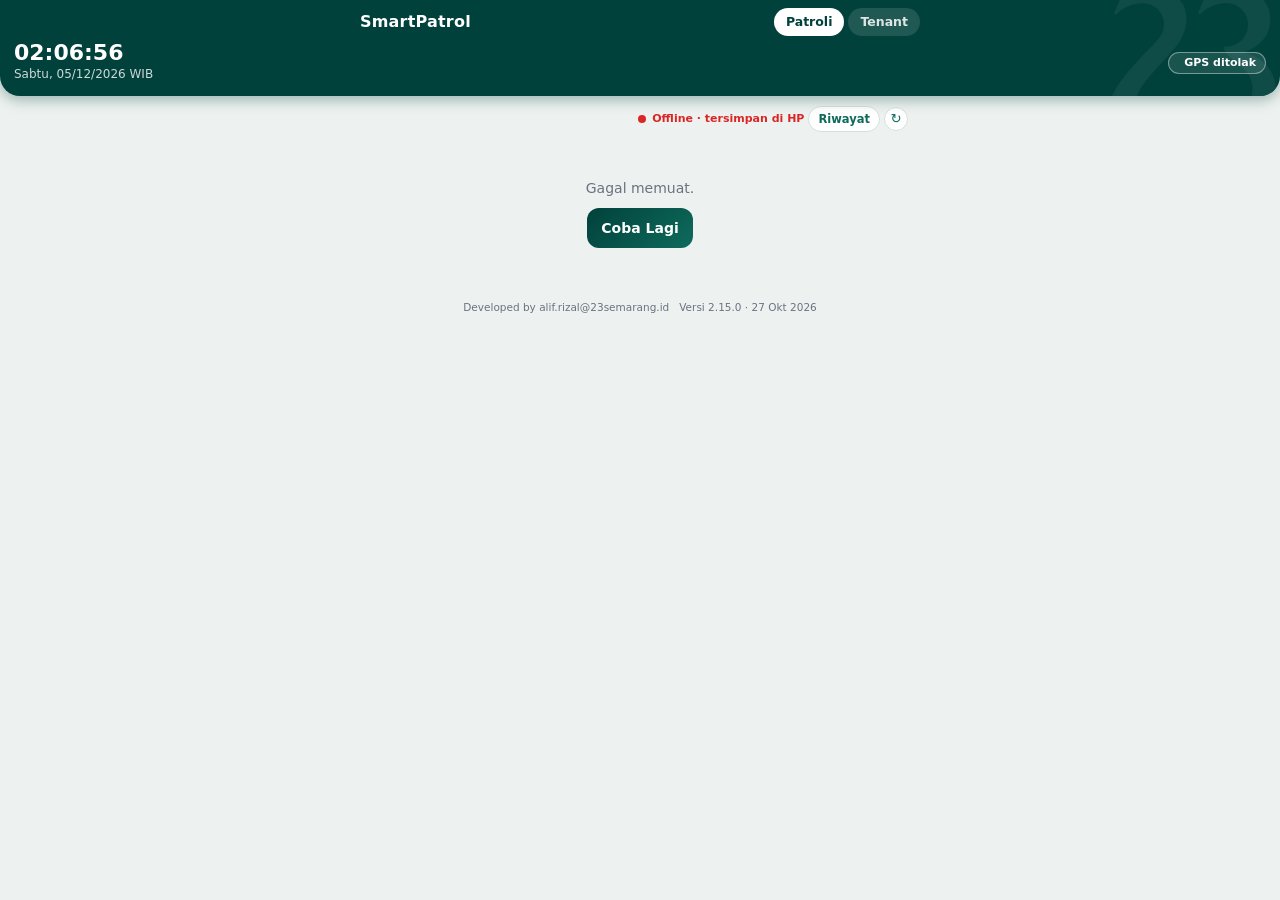
<file: index.html>
<!DOCTYPE html>
<html lang="id">
<head>
<meta charset="utf-8">
<meta name="color-scheme" content="light dark">
<meta name="viewport" content="width=device-width, initial-scale=1, viewport-fit=cover">
<meta name="theme-color" content="#01413C">
<meta http-equiv="Content-Security-Policy" content="default-src 'none'; script-src 'self'; style-src 'self'; img-src 'self' data: blob:; connect-src https://script.google.com https://script.googleusercontent.com; media-src blob:; manifest-src 'self'; worker-src 'self'; base-uri 'none'; form-action 'none'">
<meta name="referrer" content="no-referrer">
<meta name="mobile-web-app-capable" content="yes">
<meta name="apple-mobile-web-app-capable" content="yes">
<meta name="apple-mobile-web-app-status-bar-style" content="black-translucent">
<meta name="apple-mobile-web-app-title" content="SmartPatrol">
<script src="tema.js"></script>
<link rel="manifest" href="manifest.webmanifest">
<link rel="apple-touch-icon" href="icons/apple-touch-icon.png">
<link rel="icon" type="image/png" href="icons/icon-192.png">
<title>SmartPatrol - Patroli</title>
<link rel="stylesheet" href="petugas.css?v=50">
</head>
<body>

<div class="atas-tetap">
<header class="kepala">
  <div class="kepala-isi">
    <div class="merek-grup">
      <div class="judul">SmartPatrol</div>
    </div>
    <nav class="nav-app" aria-label="Halaman">
      <a href="index.html" aria-current="page">Patroli</a>
      <a href="tenant.html">Tenant</a>
    </nav>
  </div>
</header>

<div class="stempel" id="stempel" aria-label="Waktu"></div>
</div>

<main class="app">
  <div class="atas-status"><div id="antrean-wadah"></div><button type="button" id="btn-segar" class="btn-segar" aria-label="Muat ulang data" title="Muat ulang">&#8635;</button></div>
  <div id="hasil" class="hasil" role="status" hidden></div>
  <section id="ronde" class="ronde" aria-label="Tugas dan progres sesi patroli" hidden></section>
  <div id="muat" class="muat" role="status">Memuat...</div>

  <form id="form" hidden novalidate>
    <section class="bagian" id="b-lokasi">
      <div class="bagian-kepala"><h2>Lokasi</h2><button type="button" id="btn-izin" class="btn-izin" hidden>Izinkan akses</button></div>
      <div class="lokasi-nama" id="lokasi-nama" hidden></div>
      <div class="peta-lok" id="peta-lok" hidden></div>
      <button type="button" id="btn-scan" class="btn btn-foto">Scan QR</button>
      <div class="geo" id="geo-status" data-state="cari" role="status" aria-live="polite" hidden>
        <span class="dot" aria-hidden="true"></span><span id="geo-teks"></span>
      </div>
    </section>

    <section class="bagian" id="b-nama">
      <h2>Petugas</h2>
      <div class="medan" id="shift-wadah" hidden>
        <span class="label" id="lbl-shift">Shift</span>
        <div class="lantai-grup" id="shift-grup" role="radiogroup" aria-labelledby="lbl-shift"></div>
      </div>
      <div class="medan" id="lantai-wadah" hidden>
        <span class="label" id="lbl-lantai">Lantai</span>
        <div class="lantai-grup" id="lantai-grup" role="radiogroup" aria-labelledby="lbl-lantai"></div>
      </div>
      <div class="medan">
        <div class="kombo">
          <input id="nama" class="input" type="text" autocomplete="off" placeholder="Pilih nama" aria-label="Nama petugas" aria-controls="daftar-nama">
          <ul id="daftar-nama" class="daftar" role="listbox" hidden></ul>
        </div>
        <p id="g-nama" class="galat" role="alert" hidden></p>
      </div>
    </section>

    <section class="bagian" id="b-cl">
      <h2 id="cl-kepala">Checklist <small id="progres">0/0</small></h2>
      <div id="checklist"></div>
      <div id="blok-temuan" hidden>
        <div class="medan">
          <span class="label" id="lbl-tingkat">Tingkat Temuan</span>
          <div class="tingkat" role="radiogroup" aria-labelledby="lbl-tingkat">
            <input type="radio" name="tingkat" id="t1" value="Rendah"><label class="seg t-rendah" for="t1">Rendah</label>
            <input type="radio" name="tingkat" id="t2" value="Sedang"><label class="seg t-sedang" for="t2">Sedang</label>
            <input type="radio" name="tingkat" id="t3" value="Tinggi"><label class="seg t-tinggi" for="t3">Tinggi</label>
          </div>
        </div>
      </div>
      <div class="medan">
        <textarea id="catatan" class="input" rows="1" maxlength="500" placeholder="Catatan (opsional)" aria-label="Catatan"></textarea>
      </div>
    </section>

    <section class="bagian" id="b-foto">
      <h2>Foto <small id="jml-foto">0/3</small></h2>
      <div id="foto-grid" class="foto-grid"></div>
      <button type="button" id="btn-foto" class="btn btn-foto"><span id="btn-foto-teks">Ambil Foto</span></button>
    </section>
  </form>
  <footer class="kaki-app"><span>Developed by alif.rizal@23semarang.id</span><span data-versi></span></footer>
</main>

<div class="scan" id="scan" role="dialog" aria-label="Scan QR lokasi" hidden>
  <video id="scan-video" playsinline muted></video>
  <div class="scan-bingkai" aria-hidden="true"></div>
  <p class="scan-teks" id="scan-teks"></p>
  <button type="button" id="scan-batal" class="btn scan-batal">Batal</button>
</div>

<div class="bar-kirim" id="bar-kirim" hidden>
  <div class="bar-isi">
    <progress id="bar-progres" max="1" value="0" aria-label="Kelengkapan"></progress>
    <p id="kurang" class="kurang" role="status" aria-live="polite"></p>
    <button type="button" id="btn-kirim" class="btn btn-utama" disabled>Kirim</button>
  </div>
</div>

<script src="versi.js?v=2"></script>
<script src="config.js?v=48"></script>
<script src="core.js?v=50"></script>
<script src="jsqr.js?v=48"></script>
<script src="denah3d.js?v=1"></script>
<script src="index.js?v=50"></script>
</body>
</html>
</file>
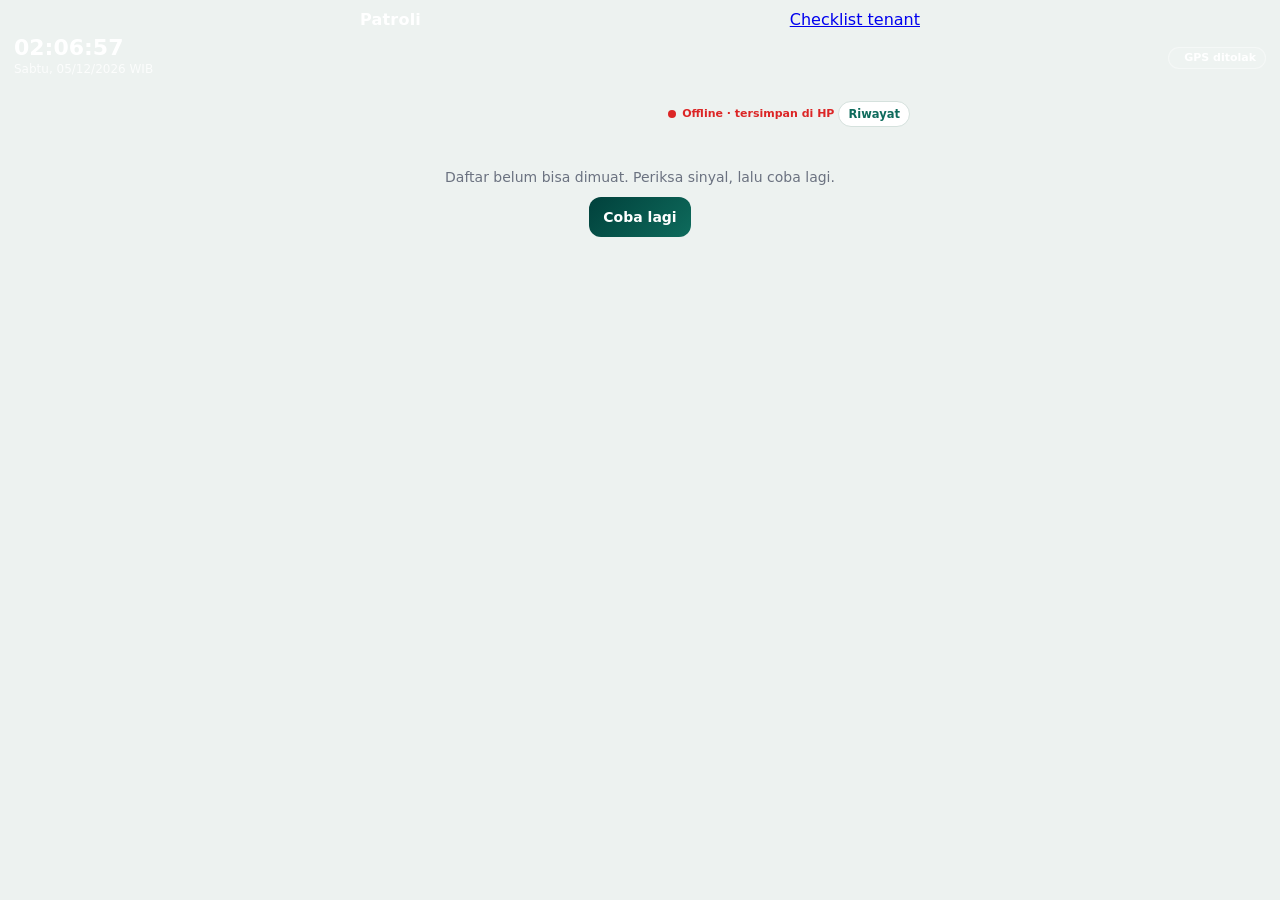
<file: Index.html>
<!DOCTYPE html>
<html lang="id">
<head>
<meta charset="utf-8">
<meta name="viewport" content="width=device-width, initial-scale=1, viewport-fit=cover">
<meta name="theme-color" content="#10243B">
<meta http-equiv="Content-Security-Policy" content="default-src 'none'; script-src 'self' 'unsafe-inline'; style-src 'self' 'unsafe-inline' https://fonts.googleapis.com; font-src https://fonts.gstatic.com; img-src 'self' data: blob:; connect-src https://script.google.com https://script.googleusercontent.com; media-src blob:; base-uri 'none'; form-action 'none'">
<meta name="referrer" content="no-referrer">
<title>Patroli - Mall 23Semarang</title>
<link rel="preconnect" href="https://fonts.googleapis.com">
<link rel="preconnect" href="https://fonts.gstatic.com" crossorigin>
<link rel="stylesheet" href="https://fonts.googleapis.com/css2?family=Schibsted+Grotesk:wght@400;500;600;700;800&display=swap">
<link rel="stylesheet" href="petugas.css">
</head>
<body>

<header class="kepala">
  <div class="kepala-isi">
    <div>
      <div class="judul">Patroli</div>
      <div class="sub">Mall 23Semarang</div>
    </div>
    <a class="tautan" href="Tenant.html">Checklist tenant</a>
  </div>
</header>
<div class="stempel" id="stempel" aria-label="Stempel waktu dan lokasi"></div>

<main class="app">
  <div id="antrean-wadah"></div>
  <div id="hasil" class="hasil" role="status" hidden></div>
  <div id="muat" class="muat">Memuat daftar petugas dan zona...</div>

  <form id="form" hidden novalidate>
    <section class="bagian">
      <h2>Petugas</h2>
      <div class="medan">
        <label for="nama">Nama petugas</label>
        <div class="kombo">
          <input id="nama" class="input" type="text" autocomplete="off" placeholder="Ketik untuk mencari nama" aria-controls="daftar-nama">
          <ul id="daftar-nama" class="daftar" role="listbox" hidden></ul>
        </div>
      </div>
      <div class="medan">
        <label for="pin">PIN</label>
        <input id="pin" class="input" type="password" inputmode="numeric" autocomplete="off" maxlength="12" placeholder="PIN dari admin">
        <p id="g-pin" class="galat" hidden></p>
      </div>
    </section>

    <section class="bagian">
      <h2>Titik patroli</h2>
      <div class="medan">
        <label for="zona">Zona atau sektor</label>
        <div class="kombo">
          <input id="zona" class="input" type="text" autocomplete="off" placeholder="Ketik untuk mencari zona" aria-controls="daftar-zona">
          <ul id="daftar-zona" class="daftar" role="listbox" hidden></ul>
        </div>
      </div>
    </section>

    <section class="bagian">
      <h2>Kondisi area <small id="progres">0 dari 0</small></h2>
      <p class="petunjuk">Jawab setiap item. Pilih Temuan jika ada yang tidak normal, lalu jelaskan.</p>
      <div id="checklist"></div>
      <div id="blok-temuan" hidden>
        <div class="medan" style="margin-top:18px">
          <span class="label" id="lbl-tingkat">Tingkat temuan</span>
          <div class="tingkat" role="radiogroup" aria-labelledby="lbl-tingkat">
            <input type="radio" name="tingkat" id="t1" value="Rendah"><label class="seg t-rendah" for="t1">Rendah</label>
            <input type="radio" name="tingkat" id="t2" value="Sedang"><label class="seg t-sedang" for="t2">Sedang</label>
            <input type="radio" name="tingkat" id="t3" value="Tinggi"><label class="seg t-tinggi" for="t3">Tinggi</label>
          </div>
        </div>
      </div>
      <div class="medan" style="margin-top:18px">
        <label for="catatan">Catatan tambahan (opsional)</label>
        <textarea id="catatan" class="input" rows="2" maxlength="500" placeholder="Kronologi atau instruksi khusus"></textarea>
      </div>
    </section>

    <section class="bagian">
      <h2>Foto bukti <small id="jml-foto">0 dari 3</small></h2>
      <p class="petunjuk">Foto langsung dari kamera. Tanggal, jam, petugas, zona, dan GPS tercetak otomatis pada foto.</p>
      <div id="foto-grid" class="foto-grid"></div>
      <button type="button" id="btn-foto" class="btn btn-foto">Ambil foto</button>
      <p id="hint-foto" class="petunjuk" style="margin:8px 0 0"></p>
    </section>
  </form>
</main>

<div class="bar-kirim" id="bar-kirim" hidden>
  <div class="bar-isi">
    <p id="kurang" class="kurang"></p>
    <button type="button" id="btn-kirim" class="btn btn-utama btn-lebar" disabled>Kirim laporan patroli</button>
  </div>
</div>

<script src="config.js"></script>
<script src="core.js"></script>
<script>
(function () {
  "use strict";
  var PC = window.PC, h = PC.h;
  var $ = function (id) { return document.getElementById(id); };
  var KUNCI_DRAFT = "dp_draft_patroli_v1", KUNCI_MASTER = "dp_master_v1", KUNCI_NAMA = "dp_nama";
  var master = null, idLaporan = PC.buatId(), tingkat = "", mengirim = false, timerDraft = null;
  var cbNama, cbZona, cl, foto;

  PC.pasangStempel($("stempel"));
  PC.Lokasi.mulai();
  var antrean = PC.pasangAntrean($("antrean-wadah"));
  setInterval(PC.sinkronJam, 300000);
  document.addEventListener("visibilitychange", function () { if (!document.hidden) PC.sinkronJam(); });

  /* ------------------------------------------------ memuat master */
  function muat() {
    var muatEl = $("muat");
    muatEl.hidden = false;
    PC.kosongkan(muatEl);
    muatEl.textContent = "Memuat daftar petugas dan zona...";
    var t0 = Date.now();
    PC.api("ambilDropdown", {}, 25000).then(function (r) {
      if (r.status !== "SUCCESS") throw new Error(r.message);
      PC.Jam.sinkron(r.waktuServer + (Date.now() - t0) / 2);
      master = r;
      try { localStorage.setItem(KUNCI_MASTER, JSON.stringify(r)); } catch (e) { /* abaikan */ }
    }).catch(function () {
      try {
        var c = JSON.parse(localStorage.getItem(KUNCI_MASTER));
        if (c) { master = c; PC.toast("Tanpa sinyal. Memakai daftar yang tersimpan.", "bad"); }
      } catch (e) { /* abaikan */ }
    }).then(function () {
      if (master) { mulai(); return; }
      PC.kosongkan(muatEl);
      muatEl.appendChild(h("p", { text: "Daftar belum bisa dimuat. Periksa sinyal, lalu coba lagi." }));
      muatEl.appendChild(h("button", { type: "button", class: "btn btn-utama", text: "Coba lagi", onclick: muat }));
    });
  }

  function mulai() {
    $("muat").hidden = true;
    $("form").hidden = false;
    $("bar-kirim").hidden = false;

    cbNama = PC.Combobox({ input: $("nama"), list: $("daftar-nama"), kosong: "Nama tidak terdaftar",
      items: function () { return master.daftarNama; },
      onPick: function (v) { if (v) { try { localStorage.setItem(KUNCI_NAMA, v); } catch (e) { /* abaikan */ } } ubah(); } });
    cbZona = PC.Combobox({ input: $("zona"), list: $("daftar-zona"), kosong: "Zona tidak terdaftar",
      items: function () { return master.daftarZona; }, onPick: function () { ubah(); } });
    foto = PC.FotoGrid($("foto-grid"), { maks: 3, onUbah: ubah });
    cl = PC.Checklist($("checklist"), { onUbah: ubah });

    var draft = bacaDraft();
    cl.set(master.checklist.PATROLI, draft && draft.cl);
    if (draft) {
      if (draft.zona) $("zona").value = draft.zona;
      $("catatan").value = draft.catatan || "";
      if (draft.tingkat) {
        tingkat = draft.tingkat;
        var r = document.querySelector('input[name="tingkat"][value="' + draft.tingkat + '"]');
        if (r) r.checked = true;
      }
    }
    var tersimpan = null;
    try { tersimpan = localStorage.getItem(KUNCI_NAMA); } catch (e) { /* abaikan */ }
    if (tersimpan && master.daftarNama.indexOf(tersimpan) >= 0) $("nama").value = tersimpan;

    Array.prototype.forEach.call(document.querySelectorAll('input[name="tingkat"]'), function (r) {
      r.addEventListener("change", function () { tingkat = r.value; ubah(); });
    });
    $("pin").addEventListener("input", function () { $("g-pin").hidden = true; $("pin").classList.remove("invalid"); ubah(); });
    $("catatan").addEventListener("input", ubah);
    $("btn-foto").addEventListener("click", ambilFoto);
    $("btn-kirim").addEventListener("click", kirim);
    ubah();
  }

  /* ------------------------------------------------ draft lokal */
  function bacaDraft() {
    try {
      var d = JSON.parse(localStorage.getItem(KUNCI_DRAFT));
      if (d && Date.now() - d.t < 12 * 3600 * 1000) return d;
    } catch (e) { /* abaikan */ }
    return null;
  }
  function simpanDraft() {
    try {
      localStorage.setItem(KUNCI_DRAFT, JSON.stringify({
        t: Date.now(), zona: cbZona.nilai(), cl: cl.ekspor(), tingkat: tingkat, catatan: $("catatan").value
      }));
    } catch (e) { /* abaikan */ }
  }

  /* ------------------------------------------------ status form */
  function kekurangan() {
    var k = [], c = cl.nilai();
    if (!cbNama.nilai()) k.push("nama petugas");
    if (!$("pin").value.trim()) k.push("PIN");
    if (!cbZona.nilai()) k.push("zona");
    if (!c.lengkap) k.push("checklist (" + c.terisi + "/" + c.total + ")");
    if (c.adaTemuan) {
      if (c.catatanKurang) k.push("penjelasan temuan");
      if (!tingkat) k.push("tingkat temuan");
    }
    if (!foto.daftar().length) k.push("foto");
    return k;
  }

  function ubah() {
    if (!cl) return;
    var c = cl.nilai(), k = kekurangan();
    $("progres").textContent = c.terisi + " dari " + c.total;
    $("blok-temuan").hidden = !c.adaTemuan;
    if (!c.adaTemuan) {
      tingkat = "";
      Array.prototype.forEach.call(document.querySelectorAll('input[name="tingkat"]'), function (r) { r.checked = false; });
    }
    $("jml-foto").textContent = foto.daftar().length + " dari 3";
    var siapFoto = !!cbNama.nilai() && !!cbZona.nilai();
    $("btn-foto").disabled = !siapFoto || foto.penuh();
    $("btn-foto").textContent = foto.penuh() ? "Foto sudah 3 (maksimal)" : (foto.daftar().length ? "Tambah foto" : "Ambil foto");
    $("hint-foto").textContent = siapFoto ? "" : "Pilih nama petugas dan zona dulu. Keduanya dicetak pada foto.";
    $("kurang").textContent = k.length ? "Lengkapi: " + k.join(", ") : "Semua isian lengkap.";
    $("kurang").className = "kurang" + (k.length ? "" : " siap");
    $("btn-kirim").disabled = mengirim || k.length > 0;
    clearTimeout(timerDraft);
    timerDraft = setTimeout(simpanDraft, 500);
  }

  /* ------------------------------------------------ foto */
  function ambilFoto() {
    PC.Kamera.buka({
      baris: function (now) {
        var f = PC.fmtWIB(now);
        return [f.tgl + "  " + f.jam + " WIB", "Patroli: " + (cbZona.nilai() || "-"),
          "Petugas: " + (cbNama.nilai() || "-"), PC.teksGps()];
      },
      onFoto: function (f) { foto.tambah(f); }
    });
  }

  /* ------------------------------------------------ kirim */
  function setMengirim(v) {
    mengirim = v;
    $("btn-kirim").textContent = v ? "Mengirim..." : "Kirim laporan patroli";
    ubah();
  }

  function reset() {
    cl.set(master.checklist.PATROLI);
    $("zona").value = ""; $("catatan").value = "";
    tingkat = "";
    foto.kosongkan();
    idLaporan = PC.buatId();
    try { localStorage.removeItem(KUNCI_DRAFT); } catch (e) { /* abaikan */ }
    window.scrollTo({ top: 0, behavior: "smooth" });
    ubah();
  }

  function kirim() {
    var k = kekurangan();
    if (mengirim || k.length) { if (k.length) PC.toast("Lengkapi: " + k.join(", "), "bad"); return; }
    var c = cl.nilai(), gps = PC.Lokasi.saatIni();
    var payload = {
      id: idLaporan, nama: cbNama.nilai(), pin: $("pin").value.trim(), zona: cbZona.nilai(),
      checklist: c.daftar, tingkat: c.adaTemuan ? tingkat : "", catatan: $("catatan").value.trim(),
      lat: gps ? gps.lat : null, lng: gps ? gps.lng : null, akurasi: gps ? gps.akurasi : null,
      fotos: foto.daftar().map(function (f) { return { b64: f.b64, t: f.t, sumber: f.sumber }; }),
      jamPerangkat: !PC.Jam.terpercaya()
    };
    var zonaTeks = payload.zona;
    setMengirim(true);
    PC.api("simpanPatroli", { payload: payload }).then(function (r) {
      if (r.status === "SUCCESS") {
        var hasil = $("hasil");
        hasil.textContent = "Laporan patroli tercatat" + (r.waktu ? " pukul " + r.waktu + " WIB" : "") + ". Zona: " + zonaTeks + ".";
        hasil.hidden = false;
        PC.toast("Laporan tersimpan.", "ok");
        reset();
        return;
      }
      PC.toast(r.message || "Laporan ditolak.", "bad");
      if (["PIN", "PIN_KOSONG", "TERKUNCI", "NAMA"].indexOf(r.kode) >= 0) {
        var g = $("g-pin");
        g.textContent = r.message; g.hidden = false;
        $("pin").classList.add("invalid"); $("pin").focus();
      }
    }).catch(function (e) {
      if (!e.jaringan) { PC.toast("Gagal mengirim. Coba lagi.", "bad"); return; }
      PC.Antrean.simpan({ id: payload.id, aksi: "simpanPatroli", payload: payload, dibuat: Date.now(),
        status: "menunggu", label: "Patroli " + zonaTeks }).then(function () {
        PC.toast("Tidak ada sinyal. Laporan disimpan di perangkat dan dikirim otomatis nanti.", "ok");
        $("hasil").hidden = true;
        reset();
        antrean.segarkan();
      }).catch(function () {
        PC.toast("Tidak ada sinyal dan penyimpanan perangkat gagal. Isian tetap di layar, coba kirim lagi.", "bad");
      });
    }).then(function () { setMengirim(false); });
  }

  muat();
})();
</script>
</body>
</html>
</file>
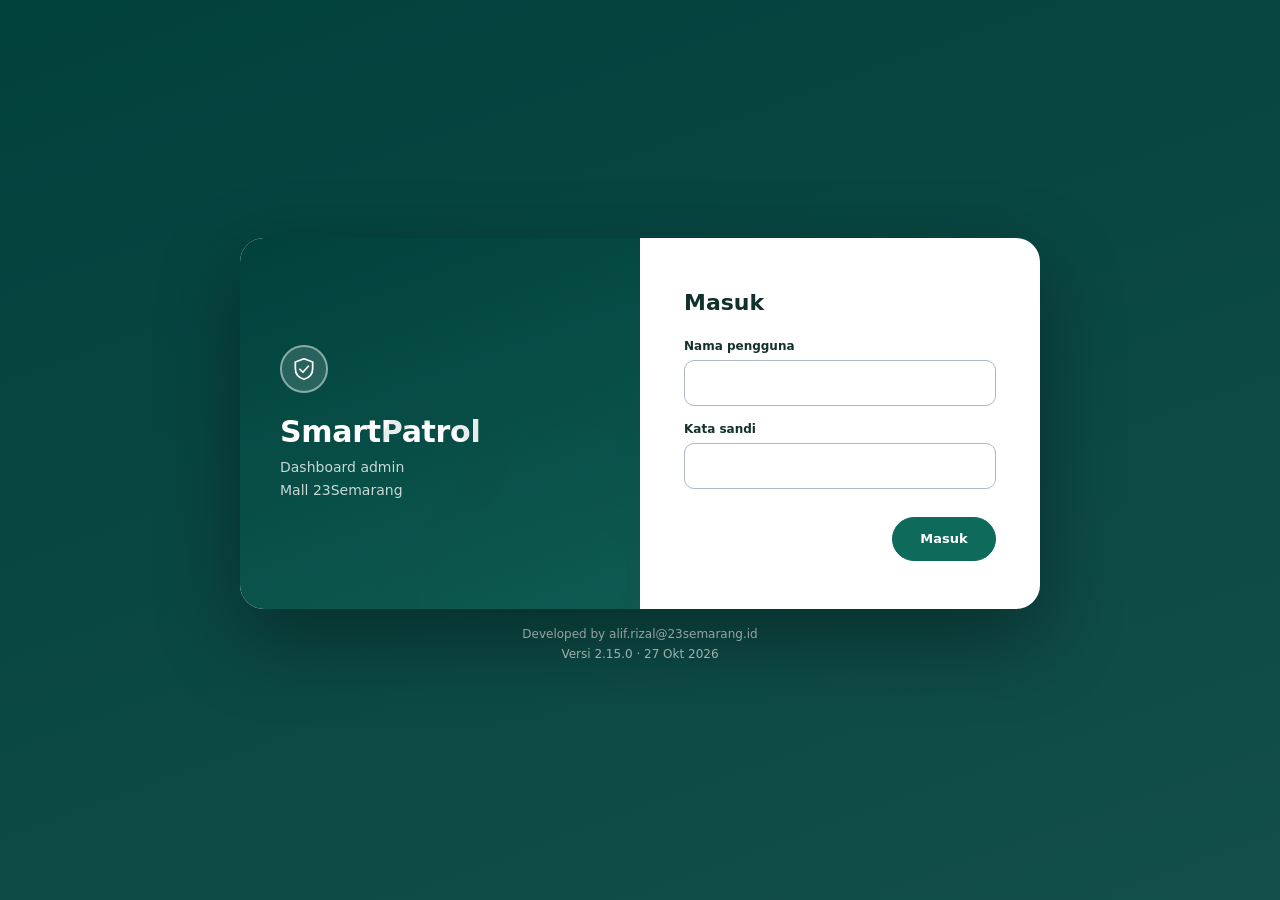
<file: dashboard.html>
<!DOCTYPE html>
<html lang="id">
<head>
<meta charset="utf-8">
<meta name="viewport" content="width=device-width, initial-scale=1, viewport-fit=cover">
<meta name="theme-color" content="#01413C">
<meta http-equiv="Content-Security-Policy" content="default-src 'none'; script-src 'self'; style-src 'self' https://fonts.googleapis.com; font-src https://fonts.gstatic.com; img-src 'self' data: blob:; connect-src https://script.google.com https://script.googleusercontent.com; base-uri 'none'; form-action 'none'">
<meta name="referrer" content="no-referrer">
<meta name="robots" content="noindex, nofollow">
<link rel="icon" type="image/png" href="icons/icon-192.png">
<title>SmartPatrol - Dashboard Admin</title>
<link rel="preconnect" href="https://fonts.googleapis.com">
<link rel="preconnect" href="https://fonts.gstatic.com" crossorigin>
<link rel="preconnect" href="https://script.google.com">
<script src="muat-font.js?v=1" defer></script>
<link rel="stylesheet" href="dashboard.css?v=39">
</head>
<body>

<!-- ============ MASUK ============ -->
<div class="masuk" id="masuk">
  <div class="lm-bungkus">
    <form class="masuk-kartu" id="form-masuk" autocomplete="on">
      <div class="lm-kiri">
        <div class="lm-logo" aria-hidden="true">
          <svg viewBox="0 0 48 48" width="26" height="26" fill="none" stroke="#fff" stroke-width="3.2" stroke-linecap="round" stroke-linejoin="round"><path d="M24 5 8 11v12c0 10 6.8 17.2 16 20 9.2-2.8 16-10 16-20V11L24 5Z"/><path class="lt-centang" d="m16.5 24.5 5.5 5.5 10-11"/></svg>
        </div>
        <h1>SmartPatrol</h1>
        <p class="lm-ket">Dashboard admin<br>Mall 23Semarang</p>
      </div>
      <div class="lm-kanan">
        <h2 class="lm-judul">Masuk</h2>
        <div class="medan"><label for="u">Nama pengguna</label><input id="u" class="input" type="text" autocomplete="username" autocapitalize="none" spellcheck="false" required></div>
        <div class="medan"><label for="p">Kata sandi</label><input id="p" class="input" type="password" autocomplete="current-password" required></div>
        <p id="g-masuk" class="galat" role="alert" hidden></p>
        <div class="lm-aksi"><button type="submit" id="btn-masuk" class="btn btn-utama">Masuk</button></div>
      </div>
    </form>
    <div class="lm-kaki"><span>Developed by alif.rizal@23semarang.id</span><span data-versi></span></div>
  </div>
</div>

<!-- ============ APLIKASI ============ -->
<div class="rangka" id="app" hidden>
  <aside class="sisi" id="sisi">
    <div class="sisi-merek">
      <div><b>SmartPatrol</b><span>Admin · Mall 23Semarang</span></div>
      <button type="button" class="btn-sisi-tutup" id="btn-sisi-tutup" aria-label="Minimalkan panel menu" title="Minimalkan panel menu">&#171;</button>
    </div>
    <nav class="menu" id="menu" aria-label="Menu utama"></nav>
    <div class="sisi-bawah">
      <div class="pengguna" id="pengguna"></div>
      <div class="sisi-aksi">
        <button type="button" class="btn btn-kecil btn-garis-terang" id="btn-sandi">Ganti kata sandi</button>
        <button type="button" class="btn btn-kecil btn-garis-terang" id="btn-keluar">Keluar</button>
      </div>
      <a class="tautan-petugas" href="index.html" target="_blank" rel="noopener">Buka form petugas</a>
      <div class="sisi-versi" data-versi></div>
    </div>
  </aside>

  <div class="utama">
    <header class="atas">
      <button type="button" class="btn-menu" id="btn-menu" aria-label="Sembunyikan menu" aria-expanded="true" aria-controls="sisi"><i></i><i></i><i></i></button>
      <h1 id="judul-halaman">Laporan</h1>
      <span class="atas-info" id="atas-info"></span>
      <div class="notif" id="notif">
        <button type="button" class="btn-ikon-atas" id="btn-notif" aria-label="Notifikasi" aria-expanded="false" aria-controls="panel-notif" title="Notifikasi">
          <svg class="ikon" viewBox="0 0 24 24" aria-hidden="true"><path d="M6 16.5V11a6 6 0 0 1 12 0v5.5l1.6 2H4.4z"/><path d="M10 21h4"/></svg>
          <span class="notif-n" id="notif-n" hidden>0</span>
        </button>
        <div class="panel-notif" id="panel-notif" role="region" aria-label="Daftar notifikasi" hidden></div>
      </div>
      <button type="button" class="btn-ikon-atas" id="btn-penuh" aria-pressed="false" title="Layar penuh" aria-label="Layar penuh">
        <svg class="ikon" viewBox="0 0 24 24" aria-hidden="true"><path d="M4 9V4h5M20 9V4h-5M4 15v5h5M20 15v5h-5"/></svg>
      </button>
    </header>
    <div class="tirai-menu" id="tirai-menu"></div>
    <main class="isi" id="isi"></main>
  </div>
</div>

<div id="lapisan"></div>

<!-- ============ DIALOG ============ -->
<dialog class="dialog" id="dlg-sandi">
  <form id="form-sandi">
    <h3>Ganti kata sandi</h3>
    <div class="medan"><label for="s-lama">Kata sandi saat ini</label><input id="s-lama" class="input" type="password" autocomplete="current-password" required></div>
    <div class="medan"><label for="s-baru">Kata sandi baru (minimal 8 karakter)</label><input id="s-baru" class="input" type="password" autocomplete="new-password" minlength="8" required></div>
    <div class="medan"><label for="s-konf">Ulangi kata sandi baru</label><input id="s-konf" class="input" type="password" autocomplete="new-password" minlength="8" required></div>
    <p id="g-sandi" class="galat" role="alert" hidden></p>
    <div class="dialog-aksi">
      <button type="button" class="btn btn-garis" id="s-batal">Batal</button>
      <button type="submit" class="btn btn-utama" id="s-simpan">Simpan</button>
    </div>
  </form>
</dialog>

<dialog class="dialog" id="dlg-status">
  <form id="form-status">
    <h3 id="st-judul">Ubah status</h3>
    <p class="info" id="st-info"></p>
    <div class="medan"><label for="st-catatan" id="st-label">Catatan</label><textarea id="st-catatan" class="input" maxlength="300" rows="3"></textarea></div>
    <p id="g-status" class="galat" role="alert" hidden></p>
    <div class="dialog-aksi">
      <button type="button" class="btn btn-garis" id="st-batal">Batal</button>
      <button type="submit" class="btn btn-utama" id="st-simpan">Simpan</button>
    </div>
  </form>
</dialog>

<!-- Dialog serbaguna untuk form kelola (diisi oleh kelola.js) -->
<dialog class="dialog dialog-lebar" id="dlg-form">
  <form id="form-umum" novalidate>
    <h3 id="fm-judul"></h3>
    <p class="info" id="fm-info" hidden></p>
    <div id="fm-isi"></div>
    <p id="g-form" class="galat" role="alert" hidden></p>
    <div class="dialog-aksi">
      <button type="button" class="btn btn-garis" id="fm-batal">Batal</button>
      <button type="submit" class="btn btn-utama" id="fm-simpan">Simpan</button>
    </div>
  </form>
</dialog>

<script src="config.js?v=18"></script>
<script src="core.js?v=20"></script>
<script src="dashboard.js?v=22"></script>
<script src="xlsx.js?v=1"></script>
<script src="laporan.js?v=25"></script>
<script src="versi.js?v=2"></script>
<script src="cakupan.js?v=23"></script>
<script src="denah3d.js?v=1"></script>
<script src="peta.js?v=7"></script>
<script src="notif.js?v=20"></script>
<script src="tenant-awal.js?v=18"></script>
<script src="kelola.js?v=25"></script>
<script src="qrcode.js?v=18"></script>
<script src="qr.js?v=18"></script>
<script src="dashboard-mulai.js?v=18"></script>
</body>
</html>
</file>
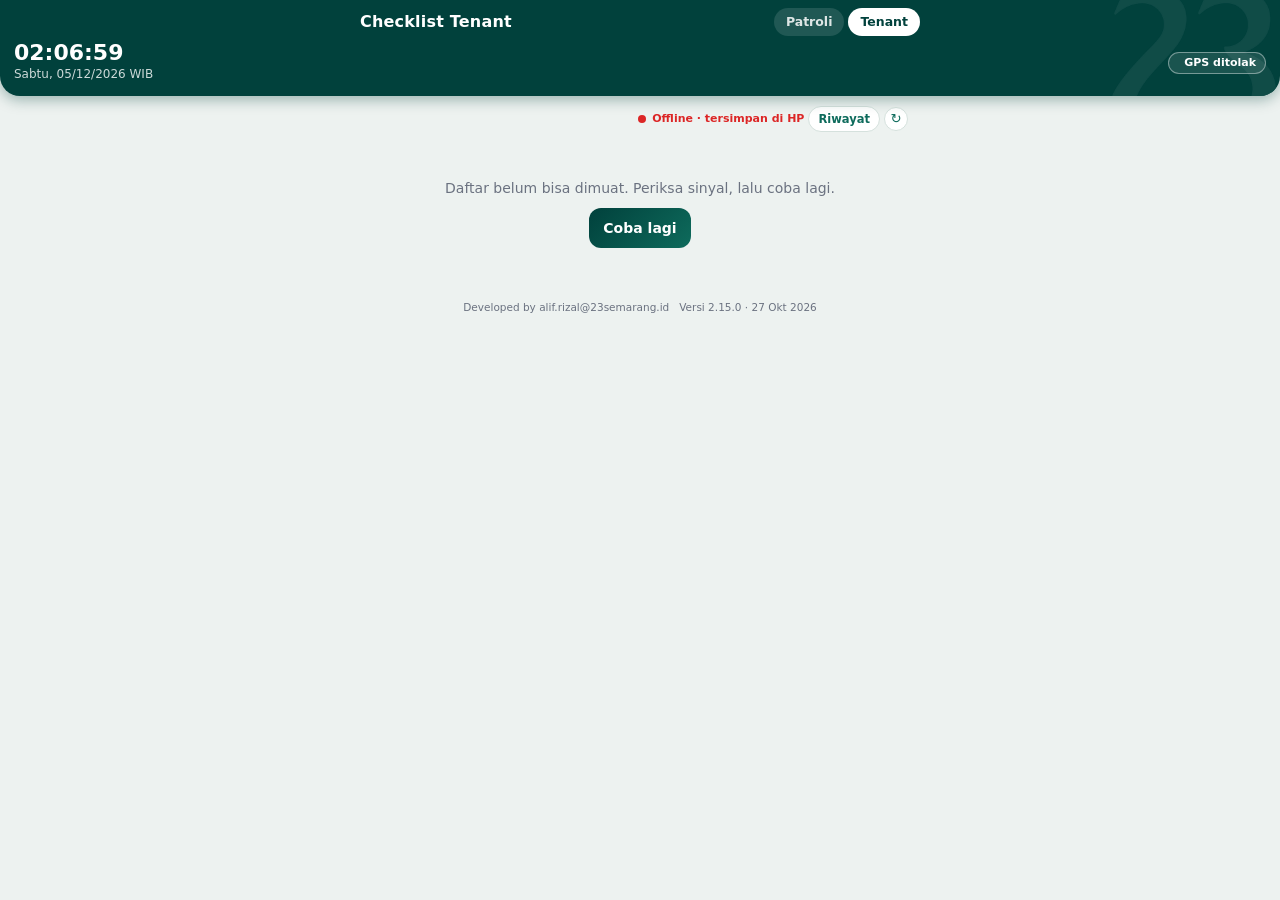
<file: tenant.html>
<!DOCTYPE html>
<html lang="id">
<head>
<meta charset="utf-8">
<meta name="color-scheme" content="light dark">
<meta name="viewport" content="width=device-width, initial-scale=1, viewport-fit=cover">
<meta name="theme-color" content="#01413C">
<meta http-equiv="Content-Security-Policy" content="default-src 'none'; script-src 'self'; style-src 'self' https://fonts.googleapis.com; font-src https://fonts.gstatic.com; img-src 'self' data: blob:; connect-src https://script.google.com https://script.googleusercontent.com; media-src blob:; manifest-src 'self'; worker-src 'self'; base-uri 'none'; form-action 'none'">
<meta name="referrer" content="no-referrer">
<meta name="mobile-web-app-capable" content="yes">
<meta name="apple-mobile-web-app-capable" content="yes">
<meta name="apple-mobile-web-app-status-bar-style" content="black-translucent">
<meta name="apple-mobile-web-app-title" content="SmartPatrol">
<script src="tema.js"></script>
<link rel="manifest" href="manifest.webmanifest">
<link rel="apple-touch-icon" href="icons/apple-touch-icon.png">
<link rel="icon" type="image/png" href="icons/icon-192.png">
<title>SmartPatrol - Checklist Tenant</title>
<link rel="preconnect" href="https://fonts.googleapis.com">
<link rel="preconnect" href="https://fonts.gstatic.com" crossorigin>
<link rel="stylesheet" href="https://fonts.googleapis.com/css2?family=Open+Sans:wght@400;600;700&display=swap">
<link rel="stylesheet" href="petugas.css?v=50">
</head>
<body>

<div class="atas-tetap">
<header class="kepala">
  <div class="kepala-isi">
    <div class="merek-grup">
      <div>
        <div class="judul">Checklist Tenant</div>
        <div class="sub">Buka dan tutup toko</div>
      </div>
    </div>
    <nav class="nav-app" aria-label="Halaman">
      <a href="index.html">Patroli</a>
      <a href="tenant.html" aria-current="page">Tenant</a>
    </nav>
  </div>
</header>
<div class="stempel" id="stempel" aria-label="Waktu dan lokasi"></div>
</div>

<main class="app">
  <div class="atas-status"><div id="antrean-wadah"></div><button type="button" id="btn-segar" class="btn-segar" aria-label="Muat ulang data" title="Muat ulang">&#8635;</button></div>
  <div id="hasil" class="hasil" role="status" hidden></div>
  <div id="muat" class="muat">Memuat daftar tenant...</div>

  <form id="form" hidden novalidate>
    <section class="bagian" id="b-jenis">
      <h2><span class="langkah"><span>1</span></span>Buka atau tutup</h2>
      <div class="ubin-grup" role="radiogroup" aria-label="Kategori checklist">
        <div>
          <input type="radio" name="kategori" id="k-buka" value="BUKA">
          <label class="ubin ubin-buka" for="k-buka"><span id="ik-buka"></span><span>Buka<small>Sebelum beroperasi</small></span></label>
        </div>
        <div>
          <input type="radio" name="kategori" id="k-tutup" value="TUTUP">
          <label class="ubin ubin-tutup" for="k-tutup"><span id="ik-tutup"></span><span>Tutup<small>Setelah tutup</small></span></label>
        </div>
      </div>
    </section>

    <section class="bagian" id="b-tenant">
      <h2><span class="langkah"><span>2</span></span>Tenant</h2>
      <div class="medan">
        <span class="label" id="lbl-lantai">Lantai (ketuk lagi untuk semua lantai)</span>
        <div class="lantai-grup" id="lantai-grup" role="group" aria-labelledby="lbl-lantai"></div>
      </div>
      <div class="medan">
        <label for="tenant">Cari nama tenant atau nomor unit</label>
        <div class="kombo">
          <input id="tenant" class="input" type="text" autocomplete="off" placeholder="Ketik nama tenant atau unit" inputmode="search" enterkeyhint="search" aria-controls="daftar-tenant">
          <ul id="daftar-tenant" class="daftar" role="listbox" hidden></ul>
        </div>
      </div>
      <div id="plakat" class="plakat" hidden><b id="plakat-unit"></b><span id="plakat-nama"></span></div>
    </section>

    <section class="bagian" id="b-nama">
      <h2><span class="langkah"><span>3</span></span>Petugas</h2>
      <div class="medan" id="shift-wadah" hidden>
        <span class="label" id="lbl-shift">Shift</span>
        <div class="lantai-grup" id="shift-grup" role="radiogroup" aria-labelledby="lbl-shift"></div>
      </div>
      <div class="medan">
        <label for="nama">Pilih nama Anda</label>
        <div class="kombo">
          <input id="nama" class="input" type="text" autocomplete="off" placeholder="Ketik untuk mencari nama" aria-controls="daftar-nama">
          <ul id="daftar-nama" class="daftar" role="listbox" hidden></ul>
        </div>
        <p id="g-nama" class="galat" role="alert" hidden></p>
      </div>
    </section>

    <section class="bagian" id="bagian-cl" hidden>
      <h2><span class="langkah"><span>4</span></span><span id="judul-cl">Checklist</span> <small id="progres">0 dari 0</small></h2>
      <p class="petunjuk">Jawab setiap item. N/A untuk item yang tidak berlaku pada tenant ini.</p>
      <button type="button" id="btn-semua" class="btn btn-semua">Tandai semua sesuai</button>
      <p class="petunjuk">Pintasan untuk item yang belum dijawab. Setelah itu ubah hanya item yang bermasalah.</p>
      <div id="checklist"></div>
      <div id="blok-temuan" hidden>
        <div class="medan">
          <span class="label" id="lbl-tingkat">Tingkat temuan</span>
          <div class="tingkat" role="radiogroup" aria-labelledby="lbl-tingkat">
            <input type="radio" name="tingkat" id="t1" value="Rendah"><label class="seg t-rendah" for="t1">Rendah</label>
            <input type="radio" name="tingkat" id="t2" value="Sedang"><label class="seg t-sedang" for="t2">Sedang</label>
            <input type="radio" name="tingkat" id="t3" value="Tinggi"><label class="seg t-tinggi" for="t3">Tinggi</label>
          </div>
        </div>
      </div>
      <div class="medan">
        <label for="catatan">Catatan tambahan (opsional)</label>
        <textarea id="catatan" class="input" rows="1" maxlength="500" placeholder="Catatan (opsional)"></textarea>
      </div>
    </section>

    <section class="bagian" id="bagian-foto" hidden>
      <h2><span class="langkah"><span>5</span></span>Foto bukti <small id="jml-foto">0 dari 3</small></h2>
      <p class="petunjuk" id="petunjuk-foto"></p>
      <div id="foto-grid" class="foto-grid"></div>
      <button type="button" id="btn-foto" class="btn btn-foto"><span id="ikon-foto"></span><span id="btn-foto-teks">Ambil foto</span></button>
      <p id="hint-foto" class="petunjuk"></p>
    </section>
  </form>
  <footer class="kaki-app"><span>Developed by alif.rizal@23semarang.id</span><span data-versi></span></footer>
</main>

<div class="bar-kirim" id="bar-kirim" hidden>
  <div class="bar-isi">
    <p id="kurang" class="kurang"></p>
    <button type="button" id="btn-kirim" class="btn btn-utama btn-lebar" disabled>Kirim checklist</button>
  </div>
</div>

<script src="versi.js?v=2"></script>
<script src="config.js?v=50"></script>
<script src="core.js?v=50"></script>
<script src="tenant.js?v=50"></script>
</body>
</html>
</file>
<file: petugas.css>
/* petugas.css v23 - Simple & bersih (font sistem, 1 warna aksen) */

:root {
  --bg: #f5f6f8;
  --kartu: #ffffff;
  --garis: #e3e6eb;
  --teks: #111827;
  --teks-2: #6b7280;
  --input: #ffffff;
  --input-garis: #d1d5db;
  --aksen: #2563eb;
  --hijau: #059669;
  --hijau-bg: #ecfdf5;
  --merah: #dc2626;
  --merah-bg: #fef2f2;
  --ambar: #b45309;
  --ambar-bg: #fffbeb;
  --on-hijau: #ffffff;
  --on-merah: #ffffff;
  color-scheme: light;
}
@media (prefers-color-scheme: dark) {
  :root:not([data-theme="light"]) {
    --bg: #0b0f15; --kartu: #141a23; --garis: #263040; --teks: #eef2f7; --teks-2: #97a3b4;
    --input: #0e131b; --input-garis: #344052; --aksen: #3b82f6;
    --hijau: #34d399; --hijau-bg: rgba(52,211,153,.12);
    --merah: #f87171; --merah-bg: rgba(248,113,113,.12);
    --ambar: #fbbf24; --ambar-bg: rgba(251,191,36,.12);
    --on-hijau: #052e22;
    --on-merah: #3b0a0a;
    color-scheme: dark;
  }
}
:root[data-theme="dark"] {
  --on-hijau: #052e22;
  --on-merah: #3b0a0a;
  --bg: #0b0f15; --kartu: #141a23; --garis: #263040; --teks: #eef2f7; --teks-2: #97a3b4;
  --input: #0e131b; --input-garis: #344052; --aksen: #3b82f6;
  --hijau: #34d399; --hijau-bg: rgba(52,211,153,.12);
  --merah: #f87171; --merah-bg: rgba(248,113,113,.12);
  --ambar: #fbbf24; --ambar-bg: rgba(251,191,36,.12);
  color-scheme: dark;
}

* { box-sizing: border-box; }
html { -webkit-text-size-adjust: 100%; }
body {
  margin: 0; background: var(--bg); color: var(--teks); line-height: 1.45;
  font-family: system-ui, -apple-system, "Segoe UI", Roboto, "Helvetica Neue", Arial, sans-serif;
  -webkit-tap-highlight-color: transparent;
}
[hidden] { display: none !important; }
.st-sumber, .cl-mode { display: none; }

.ikon, button svg, .nav-app svg, .st-gps svg { width: 18px; height: 18px; flex: none; display: inline-block; vertical-align: middle; }
.cl-baris svg, .cl-baris .ikon, .seg svg, .seg .ikon, .seg img { display: none !important; }
:focus-visible { outline: 2px solid var(--aksen); outline-offset: 2px; }
input:focus-visible + .seg, input:focus-visible + .ubin { outline: 2px solid var(--aksen); outline-offset: 2px; }

/* Header */
.kepala { background: var(--kartu); border-bottom: 1px solid var(--garis); padding: calc(10px + env(safe-area-inset-top, 0px)) 16px 10px; }
.kepala-isi { max-width: 560px; margin: 0 auto; display: flex; align-items: center; justify-content: space-between; gap: 10px; }
.merek-grup { display: flex; align-items: center; gap: 8px; min-width: 0; flex: 1 1 auto; }
.kepala .merek-grup img, .kepala .merek-grup svg { width: 28px; height: 28px; flex: none; }
.judul { font-size: 17px; font-weight: 700; white-space: nowrap; }
.sub { display: none; }
.kepala button { display: none !important; }
.nav-app { flex: none; display: flex; gap: 2px; }
.nav-app a { padding: 7px 12px; font-size: 13px; font-weight: 600; color: var(--teks-2); text-decoration: none; border-radius: 8px; }
.nav-app a[aria-current="page"] { color: #fff; background: var(--aksen); }

/* Jam */
.stempel { background: var(--kartu); border-bottom: 1px solid var(--garis); padding: 10px 16px; display: flex; align-items: center; justify-content: space-between; gap: 10px; }
.st-jam { font-size: 24px; font-weight: 700; line-height: 1; font-variant-numeric: tabular-nums; }
.st-tgl { font-size: 12px; color: var(--teks-2); display: block; margin-top: 3px; }
.st-lokasi-badge { display: inline-block; margin-top: 5px; font-size: 12px; font-weight: 600; color: var(--hijau); background: var(--hijau-bg); padding: 2px 8px; border-radius: 6px; }
.st-gps { display: inline-flex; align-items: center; gap: 6px; padding: 3px 10px; border: 1px solid var(--garis); border-radius: 999px; font-size: 11px; font-weight: 600; color: var(--teks-2); }

/* Layout */
.app { max-width: 560px; margin: 0 auto; padding: 12px 12px calc(130px + env(safe-area-inset-bottom, 0px)); }
.muat { text-align: center; padding: 40px 16px; color: var(--teks-2); font-size: 14px; }
.muat p { margin: 0 0 10px; }
.hasil { background: var(--hijau-bg); color: var(--hijau); border-radius: 10px; padding: 10px 14px; margin-bottom: 12px; font-size: 13.5px; font-weight: 600; }

.bagian { background: var(--kartu); border: 1px solid var(--garis); border-radius: 12px; padding: 14px; margin-bottom: 12px; }
.bagian.selesai { border-color: var(--hijau); }
.bagian > h2 { margin: 0 0 10px; font-size: 14px; font-weight: 700; display: flex; align-items: center; gap: 8px; }
.bagian > h2 small { margin-left: auto; }
.langkah { width: 22px; height: 22px; flex: none; display: inline-grid; place-items: center; border-radius: 50%; background: var(--bg); border: 1px solid var(--garis); color: var(--teks-2); font-size: 11px; font-weight: 700; }
.bagian.selesai .langkah { background: var(--hijau); border-color: var(--hijau); color: #fff; }
.bagian > h2 small { font-size: 12px; font-weight: 600; color: var(--teks-2); }
.bagian.selesai > h2 small { color: var(--hijau); }
.petunjuk { font-size: 12.5px; color: var(--teks-2); margin: 8px 0 0; }
.petunjuk:empty { display: none; }
.galat { color: var(--merah); font-size: 12.5px; font-weight: 600; margin: 6px 0 0; }

/* Lokasi */
.lokasi-nama { font-size: 17px; font-weight: 700; padding: 12px; border-radius: 10px; text-align: center; background: var(--bg); color: var(--teks-2); border: 1px dashed var(--input-garis); }
.bagian.selesai .lokasi-nama { background: var(--hijau-bg); color: var(--hijau); border: 1px solid var(--hijau); }
.geo { display: flex; align-items: center; gap: 8px; margin-top: 10px; padding: 8px 12px; border-radius: 10px; font-size: 13px; font-weight: 600; background: var(--ambar-bg); color: var(--ambar); }
.geo .dot { width: 8px; height: 8px; border-radius: 50%; background: currentColor; flex: none; }
.geo[data-state="cari"] .dot { animation: kedip 1.2s ease-in-out infinite; }
.geo[data-state="ok"] { background: var(--hijau-bg); color: var(--hijau); }
.geo[data-state="luar"] { background: var(--merah-bg); color: var(--merah); }
@keyframes kedip { 50% { opacity: .25; } }
@media (prefers-reduced-motion: reduce) { .geo .dot { animation: none !important; } }

/* Input */
.medan { margin-bottom: 12px; }
.medan:last-child { margin-bottom: 0; }
.label { display: block; font-size: 12px; font-weight: 600; margin-bottom: 6px; color: var(--teks-2); }
.input { width: 100%; min-height: 44px; padding: 10px 12px; border: 1px solid var(--input-garis); border-radius: 10px; background: var(--input); color: var(--teks); font: inherit; font-size: 16px; }
.input:focus { border-color: var(--aksen); outline: none; box-shadow: 0 0 0 3px rgba(37,99,235,.18); }
.input.invalid { border-color: var(--merah); }
textarea.input { min-height: 64px; resize: vertical; }
.kombo { position: relative; }
.daftar { position: absolute; left: 0; right: 0; top: calc(100% + 4px); z-index: 50; margin: 0; padding: 4px; list-style: none; max-height: min(280px, 42vh); overflow-y: scroll; overscroll-behavior: contain; -webkit-overflow-scrolling: touch; touch-action: pan-y; -webkit-user-select: none; user-select: none; background: var(--kartu); border: 1px solid var(--input-garis); border-radius: 10px; box-shadow: 0 8px 24px rgba(0,0,0,.15); }
.daftar.atas { top: auto; bottom: calc(100% + 4px); }
.daftar .kosong { color: var(--teks-2); cursor: default; }
.daftar li { padding: 10px 12px; border-radius: 8px; font-size: 15px; cursor: pointer; }
.daftar li:hover, .daftar li[aria-selected="true"] { background: var(--bg); }

/* Checklist */
#btn-semua { margin-bottom: 6px; }
.cl-baris { padding: 12px 0; border-top: 1px solid var(--garis); }
.cl-baris:first-child { border-top: 0; }
.cl-nama { font-weight: 600; font-size: 14px; margin-bottom: 8px; }
.seg-grup { display: grid; grid-template-columns: repeat(2, 1fr); gap: 8px; }
.tingkat { display: grid; grid-template-columns: repeat(3, 1fr); gap: 8px; }
.seg-na, input[value="NA"], input[value="N/A"], input[value="na"], input[value="n/a"] { display: none !important; }
.seg-grup input, .tingkat input, .ubin-grup input { position: absolute; opacity: 0; pointer-events: none; }
.seg { min-height: 44px; display: flex; align-items: center; justify-content: center; border: 1px solid var(--input-garis); border-radius: 10px; background: var(--input); font-size: 13.5px; font-weight: 600; color: var(--teks-2); cursor: pointer; user-select: none; }
input:checked + .seg-ok { background: var(--hijau); border-color: var(--hijau); color: var(--on-hijau); }
input:checked + .seg-bad { background: var(--merah); border-color: var(--merah); color: var(--on-merah); }
input:checked + .seg-na { background: var(--teks-2); border-color: var(--teks-2); color: #fff; }
input:checked + .t-rendah { background: #0e7490; border-color: #0e7490; color: #fff; }
input:checked + .t-sedang { background: #d97706; border-color: #d97706; color: #fff; }
input:checked + .t-tinggi { background: #dc2626; border-color: #dc2626; color: #fff; }
#blok-temuan { margin: 12px 0; padding: 12px; border-radius: 10px; background: var(--merah-bg); }

/* Tenant (halaman lain) */
.ubin-grup { display: grid; grid-template-columns: 1fr 1fr; gap: 10px; margin-bottom: 12px; }
.ubin { display: flex; align-items: center; justify-content: center; text-align: center; min-height: 56px; gap: 8px; padding: 12px; border: 1px solid var(--input-garis); border-radius: 10px; background: var(--input); cursor: pointer; font-size: 17px; font-weight: 700; }
.ubin svg, .ubin .ikon, .ubin img { display: none !important; }
.ubin small { display: none !important; }
input:checked + .ubin { background: var(--aksen); border-color: var(--aksen); color: #fff; }

/* Foto */
.foto-grid { display: flex; flex-wrap: wrap; gap: 10px; margin-bottom: 10px; }
.foto-grid:empty { display: none; }
.foto-item { position: relative; width: 80px; height: 80px; }
.foto-item img { width: 100%; height: 100%; object-fit: cover; border-radius: 10px; border: 1px solid var(--garis); }
.foto-hapus { position: absolute; top: -7px; right: -7px; width: 24px; height: 24px; border-radius: 50%; border: 2px solid var(--kartu); background: var(--merah); color: var(--on-merah); font-size: 11px; font-weight: 700; cursor: pointer; }

/* Tombol */
.btn { display: inline-flex; align-items: center; justify-content: center; gap: 8px; min-height: 46px; padding: 0 16px; font: inherit; font-size: 14.5px; font-weight: 600; border-radius: 10px; border: none; cursor: pointer; }
.btn:disabled { cursor: not-allowed; }
.btn-utama { background: var(--aksen); color: #fff; }
.btn-semua { width: 100%; background: var(--hijau-bg); color: var(--hijau); }
.btn-foto { width: 100%; background: transparent; color: var(--aksen); border: 1px dashed var(--aksen); }
.btn-foto:disabled { color: var(--teks-2); border-color: var(--input-garis); }

/* Bar kirim */
.bar-kirim { position: fixed; left: 0; right: 0; bottom: 0; z-index: 40; background: var(--kartu); border-top: 1px solid var(--garis); padding: 10px 12px calc(10px + env(safe-area-inset-bottom, 0px)); }
.bar-isi { max-width: 560px; margin: 0 auto; }
#bar-progres { display: block; width: 100%; height: 4px; margin: 0 0 8px; border: 0; border-radius: 999px; overflow: hidden; appearance: none; -webkit-appearance: none; background: var(--garis); }
#bar-progres::-webkit-progress-bar { background: var(--garis); }
#bar-progres::-webkit-progress-value { background: var(--aksen); transition: width .2s; }
#bar-progres::-moz-progress-bar { background: var(--aksen); }
#bar-progres.siap::-webkit-progress-value { background: var(--hijau); }
#bar-progres.siap::-moz-progress-bar { background: var(--hijau); }
.kurang { font-size: 12.5px; color: var(--teks-2); margin: 0 0 8px; }
.kurang.siap { color: var(--hijau); font-weight: 600; }
#btn-kirim { width: 100%; min-height: 48px; font-size: 15px; font-weight: 700; }
#btn-kirim:disabled { background: var(--garis); color: var(--teks-2); }

/* Teks bantuan dihilangkan */
.petunjuk { display: none !important; }
/* Label field disembunyikan secara visual (tetap terbaca screen reader) */
.medan > label { position: absolute; width: 1px; height: 1px; overflow: hidden; clip: rect(0 0 0 0); white-space: nowrap; }
/* Tanpa ikon di tombol foto */
.btn-foto svg, .btn-foto .ikon { display: none !important; }
.lokasi-nama:not([hidden]) + .btn { margin-top: 10px; }

/* Pilihan lantai / tenant: tombol besar, mudah diketuk */
.bagian button:not(.btn):not(.foto-hapus) { min-height: 46px; margin: 0 8px 8px 0; padding: 0 16px; border: 1px solid var(--input-garis); border-radius: 10px; background: var(--input); color: var(--teks); font: inherit; font-size: 15px; font-weight: 600; cursor: pointer; }
.bagian button:not(.btn):not(.foto-hapus) small, .bagian button:not(.btn):not(.foto-hapus) span { font-size: 12px; font-weight: 500; color: var(--teks-2); }
.bagian button[aria-pressed="true"]:not(.btn):not(.foto-hapus), .bagian button[aria-selected="true"]:not(.btn):not(.foto-hapus), .bagian button.aktif:not(.btn):not(.foto-hapus), .bagian button.active:not(.btn):not(.foto-hapus), .bagian button.on:not(.btn):not(.foto-hapus), .bagian button.terpilih:not(.btn):not(.foto-hapus) { background: var(--aksen); border-color: var(--aksen); color: #fff; }
.bagian button[aria-pressed="true"]:not(.btn):not(.foto-hapus) small, .bagian button[aria-pressed="true"]:not(.btn):not(.foto-hapus) span, .bagian button.aktif:not(.btn):not(.foto-hapus) small, .bagian button.aktif:not(.btn):not(.foto-hapus) span, .bagian button.active:not(.btn):not(.foto-hapus) small, .bagian button.active:not(.btn):not(.foto-hapus) span { color: rgba(255,255,255,.85); }
.daftar li { min-height: 48px; display: flex; align-items: center; padding: 8px 12px; }

/* Scan QR */
.scan { position: fixed; inset: 0; z-index: 100; background: #000; display: flex; flex-direction: column; align-items: center; justify-content: center; }
.scan video { position: absolute; inset: 0; width: 100%; height: 100%; object-fit: cover; }
.scan-bingkai { position: relative; width: min(70vw, 280px); aspect-ratio: 1; border: 3px solid #fff; border-radius: 20px; box-shadow: 0 0 0 100vmax rgba(0,0,0,.55); }
.scan-teks { position: relative; margin: 18px 0 0; color: #fff; font-size: 14px; font-weight: 600; text-align: center; }
.scan-batal { position: absolute; left: 16px; right: 16px; bottom: calc(20px + env(safe-area-inset-bottom, 0px)); background: #fff; color: #111; }

/* Checklist: tanpa ikon */
#checklist svg, #checklist .ikon, #checklist img { display: none !important; }

/* Daftar pilihan (nama, tenant): selalu bisa di-scroll dengan jari, termasuk di iPhone */
.daftar { overscroll-behavior: contain; -webkit-overflow-scrolling: touch; }
.daftar li { touch-action: pan-y; -webkit-tap-highlight-color: rgba(37,99,235,.12); }
.daftar li .opsi-detail { margin-left: auto; padding-left: 12px; font-size: 12px; color: var(--teks-2); white-space: nowrap; }
.lantai-grup { display: flex; flex-wrap: wrap; }
.bagian .lantai-btn { min-width: 64px; min-height: 48px; }

/* Checklist: tanpa penghitung, titik, dan tombol navigasi */
.fokus-atas, .fokus-titik, .fokus-nav { display: none !important; }

/* Catatan: satu baris, tumbuh otomatis */
#catatan { min-height: 42px; height: 42px; max-height: 96px; padding: 9px 12px; resize: none; line-height: 1.35; overflow-y: auto; }

/* Tombol kecil minta izin: di samping judul "Lokasi", hilang otomatis bila akses sudah diizinkan */
.bagian-kepala { display: flex; align-items: center; justify-content: space-between; gap: 8px; margin: 0 0 10px; }
.bagian-kepala h2 { margin: 0; font-size: 14px; font-weight: 700; }
.bagian button.btn-izin:not(.btn):not(.foto-hapus) { margin: 0; min-height: 26px; padding: 0 10px; border: 1px solid var(--input-garis); border-radius: 999px; background: transparent; color: var(--aksen); font-size: 11.5px; font-weight: 600; line-height: 1; cursor: pointer; }
.bagian button.btn-izin[hidden] { display: none; }
.bagian button.btn-izin:disabled { opacity: .6; }

/* Header + jam tetap di atas saat halaman di-scroll */
.atas-tetap { position: sticky; top: 0; z-index: 45; box-shadow: 0 2px 10px rgba(0,0,0,.06); }
html { scroll-padding-top: 150px; }

/* Animasi pindah halaman */
@keyframes masuk { from { opacity: 0; transform: translateY(10px); } to { opacity: 1; transform: none; } }
@keyframes masukKanan { from { opacity: 0; transform: translateX(26px); } to { opacity: 1; transform: none; } }
@keyframes masukKiri { from { opacity: 0; transform: translateX(-26px); } to { opacity: 1; transform: none; } }
.app { animation: masuk .3s cubic-bezier(.2,.7,.2,1) backwards; }
html[data-arah="maju"] .app { animation-name: masukKanan; }
html[data-arah="mundur"] .app { animation-name: masukKiri; }
.app, .bar-kirim { transition: opacity .17s ease, transform .17s ease; }
html.keluar .app { opacity: 0; transform: translateX(-22px); }
html.keluar[data-arah="mundur"] .app { transform: translateX(22px); }
html.keluar .bar-kirim { opacity: 0; }
@media (prefers-reduced-motion: reduce) { .app { animation: none; } .app, .bar-kirim { transition: none; } }

/* Kamera foto bukti: layar penuh di atas halaman (tanpa ini video tampil di bawah halaman dan melebarkannya) */
body.kamera-terbuka { overflow: hidden; }
.kamera { position: fixed; inset: 0; z-index: 200; background: #000; color: #fff; overflow: hidden; touch-action: none; }
.kamera[hidden], .kamera [hidden] { display: none !important; }
.kamera video, .kamera .kamera-hasil { position: absolute; inset: 0; width: 100%; height: 100%; max-width: none; object-fit: cover; background: #000; }
.kamera .kamera-hasil { object-fit: contain; }
.kamera-stempel { position: absolute; left: 12px; right: 12px; bottom: calc(118px + env(safe-area-inset-bottom, 0px)); padding: 8px 10px; border-left: 4px solid var(--aksen, #3F6AD8); border-radius: 6px; background: rgba(20,20,20,.72); font-size: 12.5px; line-height: 1.4; white-space: pre-line; word-break: break-word; pointer-events: none; }
.kamera-x { position: absolute; top: calc(12px + env(safe-area-inset-top, 0px)); right: 12px; width: 44px; height: 44px; border: 0; border-radius: 50%; background: rgba(0,0,0,.55); color: #fff; font-size: 28px; line-height: 1; cursor: pointer; }
.kamera-senter { position: absolute; top: calc(12px + env(safe-area-inset-top, 0px)); left: 12px; min-height: 44px; padding: 0 16px; border: 0; border-radius: 22px; background: rgba(0,0,0,.55); color: #fff; font: inherit; font-size: 14px; font-weight: 600; cursor: pointer; }
.kamera-senter.aktif { background: #f5c518; color: #111; }
.kamera-aksi { position: absolute; left: 0; right: 0; bottom: 0; display: flex; align-items: center; justify-content: center; gap: 12px; padding: 14px 16px calc(18px + env(safe-area-inset-bottom, 0px)); background: linear-gradient(transparent, rgba(0,0,0,.7)); }
.kamera-aksi.hasil .btn { flex: 1; }
.kamera-jepret { width: 74px; height: 74px; border-radius: 50%; border: 5px solid #fff; background: rgba(255,255,255,.25); cursor: pointer; padding: 0; }
.kamera-jepret:active { background: #fff; }
.kamera-pesan { position: absolute; inset: 0; display: flex; flex-direction: column; align-items: center; justify-content: center; gap: 16px; padding: 24px; text-align: center; background: rgba(0,0,0,.85); }
.kamera-pesan p { margin: 0; font-size: 15px; line-height: 1.5; }
.btn-garis-terang { background: transparent; color: #fff; border: 1px solid rgba(255,255,255,.7); }
.btn-stempel { background: var(--aksen, #3F6AD8); color: #fff; }

/* ---- Status koneksi + Riwayat saya ---- */
.strip { display: flex; align-items: center; gap: 8px; margin-bottom: 10px; font-size: 12px; color: var(--teks-2); }
.strip-dot { width: 8px; height: 8px; border-radius: 50%; background: var(--hijau); flex: none; }
.strip-status { flex: 1 1 auto; min-width: 0; font-weight: 600; }
.strip[data-s="offline"] .strip-dot { background: var(--merah); }
.strip[data-s="offline"] .strip-status { color: var(--merah); }
.strip-riwayat { flex: none; border: 1px solid var(--garis); background: var(--kartu); color: var(--teks); border-radius: 999px; padding: 5px 12px; font: inherit; font-size: 12px; font-weight: 600; cursor: pointer; }
.strip-riwayat:active { background: var(--bg); }

/* ---- Lembar (panel dari bawah) ---- */
body.lembar-buka { overflow: hidden; }
.lembar-tirai { position: fixed; top: 0; left: 0; right: 0; bottom: 0; z-index: 200; background: rgba(0, 0, 0, 0.45); animation: lembar-tirai-masuk 0.18s ease-out; }
.lembar-tirai.tutup { opacity: 0; transition: opacity 0.18s; }
.lembar { position: fixed; left: 0; right: 0; bottom: 0; z-index: 201; max-width: 560px; margin: 0 auto; max-height: 82vh; display: flex; flex-direction: column;
  background: var(--kartu); color: var(--teks); border-radius: 16px 16px 0 0; box-shadow: 0 -8px 30px rgba(0, 0, 0, 0.25);
  padding-bottom: env(safe-area-inset-bottom, 0px); animation: lembar-naik 0.22s ease-out; }
.lembar.tutup { transform: translateY(100%); transition: transform 0.18s ease-in; }
.lembar-kepala { display: flex; align-items: flex-start; justify-content: space-between; gap: 10px; padding: 14px 16px 10px; border-bottom: 1px solid var(--garis); }
.lembar-kepala h2 { margin: 0; font-size: 16px; }
.lembar-sub { margin: 2px 0 0; font-size: 12px; color: var(--teks-2); }
.lembar-badan { overflow-y: auto; -webkit-overflow-scrolling: touch; overscroll-behavior: contain; padding: 6px 16px 14px; flex: 1 1 auto; }
.lembar-aksi { padding: 10px 16px 12px; border-top: 1px solid var(--garis); }
.lembar-aksi:empty, .lembar-aksi[hidden] { display: none; }
.lembar-aksi .btn { width: 100%; }
@keyframes lembar-naik { from { transform: translateY(100%); } to { transform: none; } }
@keyframes lembar-tirai-masuk { from { opacity: 0; } to { opacity: 1; } }
@media (prefers-reduced-motion: reduce) { .lembar, .lembar-tirai { animation: none; } .lembar.tutup, .lembar-tirai.tutup { transition: none; } }

.riwayat-daftar, .zona-daftar { list-style: none; margin: 0; padding: 0; }
.riwayat-item { display: flex; align-items: flex-start; gap: 10px; padding: 11px 0; border-bottom: 1px solid var(--garis); }
.riwayat-item:last-child { border-bottom: 0; }
.r-jam { flex: none; width: 42px; font-size: 13px; font-weight: 600; font-variant-numeric: tabular-nums; color: var(--teks-2); padding-top: 1px; }
.r-isi { flex: 1 1 auto; min-width: 0; display: flex; flex-direction: column; gap: 2px; }
.r-isi strong { font-size: 14px; overflow-wrap: anywhere; }
.r-isi small { font-size: 12px; color: var(--teks-2); }
.r-isi small.r-temuan { color: var(--merah); font-weight: 600; }
.r-isi small.r-ket { color: var(--merah); }
.r-status { flex: none; font-size: 11px; font-weight: 700; padding: 3px 9px; border-radius: 999px; }
.r-status.s-terkirim { color: var(--hijau); background: var(--hijau-bg); }
.r-status.s-menunggu { color: var(--ambar); background: var(--ambar-bg); }
.r-status.s-ditolak { color: var(--merah); background: var(--merah-bg); }
.riwayat-kosong { text-align: center; color: var(--teks-2); font-size: 14px; padding: 28px 0; margin: 0; }
.riwayat-catatan { text-align: center; font-size: 11.5px; color: var(--teks-2); margin: 12px 0 0; }

/* ---- Zona terjadwal ---- */
.zona-saran { margin: 8px 0 0; font-size: 12.5px; font-weight: 600; color: var(--ambar); background: var(--ambar-bg); border-radius: 8px; padding: 6px 10px; }
.btn-tautan { display: block; margin: 8px auto 0; padding: 6px 8px; border: 0; background: none; color: var(--aksen); font: inherit; font-size: 13px; font-weight: 600; cursor: pointer; text-decoration: underline; text-underline-offset: 3px; }
.zona-item { width: 100%; display: flex; align-items: center; justify-content: space-between; gap: 10px; text-align: left; padding: 13px 4px; border: 0; border-bottom: 1px solid var(--garis); background: none; color: var(--teks); font: inherit; cursor: pointer; }
.zona-item:active { background: var(--bg); }
.zona-item.dipilih .zona-nama::after { content: " ✓"; color: var(--aksen); }
.zona-nama { font-size: 14.5px; font-weight: 600; overflow-wrap: anywhere; }
.zona-status { flex: none; font-size: 11.5px; font-weight: 700; padding: 3px 9px; border-radius: 999px; color: var(--teks-2); background: var(--bg); }
.zona-item.s-belum .zona-status { color: var(--ambar); background: var(--ambar-bg); }
.zona-item.s-terlambat .zona-status { color: var(--merah); background: var(--merah-bg); }
.zona-item.s-ok .zona-status { color: var(--hijau); background: var(--hijau-bg); }
.zona-kosong { text-align: center; color: var(--teks-2); padding: 24px 0; }

/* ---- Toast, dialog konfirmasi, panel antrean (sebelumnya belum bergaya di berkas ini) ---- */
#toast { position: fixed; left: 12px; right: 12px; top: calc(12px + env(safe-area-inset-top, 0px)); z-index: 10000; max-width: 536px; margin: 0 auto; display: flex; flex-direction: column; gap: 8px; pointer-events: none; }
.toast { background: #111827; color: #fff; padding: 11px 14px; border-radius: 10px; font-size: 13.5px; font-weight: 600; line-height: 1.35; box-shadow: 0 6px 20px rgba(0, 0, 0, 0.3); animation: toast-masuk 0.2s ease-out; overflow-wrap: anywhere; }
.toast.ok { background: var(--hijau); color: var(--on-hijau); }
.toast.bad { background: var(--merah); color: var(--on-merah); }
@keyframes toast-masuk { from { opacity: 0; transform: translateY(-8px); } to { opacity: 1; transform: none; } }
.dialog { border: 0; border-radius: 14px; padding: 18px; width: min(92vw, 380px); background: var(--kartu); color: var(--teks); box-shadow: 0 12px 40px rgba(0, 0, 0, 0.35); }
.dialog::backdrop { background: rgba(0, 0, 0, 0.5); }
.dialog h3 { margin: 0 0 6px; font-size: 16px; }
.dialog p { margin: 0 0 14px; font-size: 14px; color: var(--teks-2); }
.dialog-aksi { display: flex; gap: 8px; justify-content: flex-end; }
.btn-garis { background: transparent; color: var(--teks); border: 1px solid var(--input-garis); }
.btn-kecil { min-height: 34px; padding: 0 12px; font-size: 13px; background: var(--bg); color: var(--teks); border: 1px solid var(--garis); }
.btn-kecil.btn-utama { background: var(--aksen); color: #fff; border-color: transparent; }
.antrean { background: var(--ambar-bg); border: 1px solid var(--ambar); border-radius: 10px; padding: 10px 12px; margin-bottom: 10px; font-size: 13px; color: var(--teks); }
.antrean-baris, .antrean-tolak { display: flex; align-items: center; justify-content: space-between; gap: 10px; }
.antrean-tolak { margin-top: 8px; color: var(--merah); flex-wrap: wrap; }
.antrean-aksi { display: flex; gap: 6px; }
.bagian button.btn-tautan:not(.btn):not(.foto-hapus) { display: block; width: auto; min-height: 0; margin: 6px auto 0; padding: 6px 8px; border: 0; border-radius: 0; background: none; color: var(--aksen); font-size: 13px; font-weight: 600; text-decoration: underline; text-underline-offset: 3px; }

/* Plakat tenant terpilih: unit dan nama dipisah jelas (sebelumnya menyatu: "LG 01,02SANFU") */
.plakat { display: flex; flex-direction: column; gap: 2px; margin-top: 4px; padding: 12px 14px; background: var(--hijau-bg); border: 1px solid var(--hijau); border-radius: 12px; }
.plakat[hidden] { display: none; }
.plakat b { font-size: 13px; font-weight: 600; color: var(--teks-2); letter-spacing: .02em; }
.plakat span { font-size: 20px; font-weight: 700; color: var(--teks); line-height: 1.25; overflow-wrap: anywhere; }

/* Kartu tugas dan ronde (lantai tugas, shift, progres 3 jam) */
.ronde { margin: 0 0 14px; padding: 14px 16px; background: var(--kartu); border: 1px solid var(--garis); border-left: 5px solid var(--aksen); border-radius: 14px; }
.ronde[hidden] { display: none; }
.ronde-lengkap { border-left-color: var(--hijau); background: var(--hijau-bg); }
.ronde-diam { border-left-color: var(--input-garis); }
.ronde-judul { font-size: 16px; font-weight: 700; color: var(--teks); }
.ronde-baris { display: flex; justify-content: space-between; gap: 10px; margin-top: 6px; font-size: 13.5px; color: var(--teks-2); }
.ronde-baris b { color: var(--teks); white-space: nowrap; }
.ronde progress { width: 100%; height: 10px; margin-top: 8px; border: 0; border-radius: 999px; overflow: hidden; accent-color: var(--aksen); }
.ronde-lengkap progress { accent-color: var(--hijau); }
.ronde-ket { margin: 8px 0 0; font-size: 13px; color: var(--teks-2); }
.ronde-belum { margin-top: 8px; font-size: 13px; }
.ronde-belum summary { cursor: pointer; font-weight: 600; color: var(--aksen); min-height: 32px; display: flex; align-items: center; }
.ronde-belum ul { margin: 6px 0 0; padding-left: 18px; max-height: 180px; overflow-y: auto; color: var(--teks); }
.lantai-lain { margin-left: 8px; font-size: 13px; color: var(--teks-2); }

/* Kunci nama + shift */
.shift-jam { display: block; margin-top: 2px; font-size: 11px; font-weight: 500; color: inherit; opacity: .75; }
.bagian .lantai-btn:disabled { opacity: .7; }
.kunci { margin-top: 10px; padding: 10px 12px; background: var(--hijau-bg); border: 1px solid var(--hijau); border-radius: 10px; font-size: 13.5px; font-weight: 600; color: var(--hijau); }
.kunci[hidden] { display: none; }
.kunci .btn-tautan { margin: 6px 0 0; padding: 4px 0; }
#nama:disabled { background: var(--bg); color: var(--teks); opacity: 1; -webkit-text-fill-color: var(--teks); }

.segar-baris { display: flex; justify-content: flex-end; margin: 0 0 10px; }
.btn-segar:disabled { opacity: .6; }

/* ===== Tata letak: baris status + tombol muat ulang ===== */
.atas-status { display: flex; align-items: flex-start; gap: 6px; }
.atas-status > #antrean-wadah .antrean-baris:first-child, .atas-status > #antrean-wadah > :first-child { margin-bottom: 0; }
.atas-status > #antrean-wadah { flex: 1; min-width: 0; }
.btn-segar { flex: none; width: 34px; height: 34px; margin: 2px 0 0; display: inline-grid; place-items: center; padding: 0; border: 1px solid var(--garis); border-radius: 50%; background: var(--kartu); color: var(--aksen); font: inherit; font-size: 17px; line-height: 1; cursor: pointer; }
.btn-segar:active { transform: scale(.94); }
.btn-segar:disabled { opacity: .6; }
.btn-segar.memuat { animation: putar .8s linear infinite; }
@keyframes putar { to { transform: rotate(360deg); } }
.segar-baris { display: none; }

/* ===== Kartu sesi patroli ===== */
.ronde { margin: 0 0 14px; padding: 14px 16px 12px; background: var(--kartu); border: 1px solid var(--garis); border-left: 4px solid var(--aksen); border-radius: 14px; box-shadow: 0 1px 2px rgba(16,24,40,.05); }
.ronde-kepala { display: flex; align-items: center; justify-content: space-between; gap: 10px; }
.ronde-judul { font-size: 16px; font-weight: 700; color: var(--teks); }
.ronde-badge { flex: none; padding: 3px 10px; border-radius: 999px; background: rgba(37,99,235,.1); color: var(--aksen); font-size: 12px; font-weight: 700; }
.ronde-angka { display: flex; align-items: baseline; justify-content: space-between; gap: 10px; margin-top: 10px; font-size: 13.5px; color: var(--teks-2); }
.ronde-angka b { font-size: 24px; line-height: 1; color: var(--teks); }
.ronde-sisa { font-weight: 600; color: var(--ambar); }
.ronde-lengkap .ronde-sisa { color: var(--hijau); }
.ronde progress { display: block; width: 100%; height: 8px; margin-top: 8px; border: 0; border-radius: 999px; overflow: hidden; appearance: none; -webkit-appearance: none; background: var(--garis); }
.ronde progress::-webkit-progress-bar { background: var(--garis); border-radius: 999px; }
.ronde progress::-webkit-progress-value { background: linear-gradient(90deg, var(--aksen), #38bdf8); border-radius: 999px; transition: width .3s; }
.ronde progress::-moz-progress-bar { background: var(--aksen); border-radius: 999px; }
.ronde-lengkap progress::-webkit-progress-value { background: var(--hijau); }
.ronde-lengkap progress::-moz-progress-bar { background: var(--hijau); }
.ronde-ket { margin: 8px 0 0; font-size: 12.5px; color: var(--teks-2); }
.ronde-belum { margin-top: 6px; }
.ronde-belum summary { min-height: 34px; display: flex; align-items: center; font-size: 13px; font-weight: 600; color: var(--aksen); cursor: pointer; }
.ronde-chip-wadah { display: flex; flex-wrap: wrap; gap: 6px; max-height: 150px; overflow-y: auto; padding: 4px 0 2px; }
.ronde-chip { padding: 4px 10px; border-radius: 999px; border: 1px solid var(--garis); background: var(--bg); font-size: 12.5px; font-weight: 600; color: var(--teks); }
.ronde-diam { border-left-color: var(--input-garis); }

/* ===== Mode gelap yang lebih rapi ===== */
@media (prefers-color-scheme: dark) {
  :root:not([data-theme="light"]) body { background: radial-gradient(900px 420px at 50% -80px, rgba(59,130,246,.10), transparent 70%), var(--bg); background-attachment: fixed; }
  :root:not([data-theme="light"]) .kepala, :root:not([data-theme="light"]) .stempel { background: rgba(20,26,35,.88); -webkit-backdrop-filter: blur(10px); backdrop-filter: blur(10px); border-color: var(--garis); }
  :root:not([data-theme="light"]) .bar-kirim { background: rgba(20,26,35,.94); -webkit-backdrop-filter: blur(10px); backdrop-filter: blur(10px); }
  :root:not([data-theme="light"]) .bagian { background: linear-gradient(180deg, rgba(255,255,255,.025), rgba(255,255,255,0)) , var(--kartu); box-shadow: 0 6px 18px rgba(0,0,0,.28); }
  :root:not([data-theme="light"]) .bagian.selesai { border-color: rgba(52,211,153,.55); }
  :root:not([data-theme="light"]) .nav-app a[aria-current="page"] { background: rgba(59,130,246,.18); color: #c4dbff; box-shadow: inset 0 0 0 1px rgba(96,165,250,.5); }
  :root:not([data-theme="light"]) .lantai-btn { background: var(--input); border-color: var(--input-garis); color: var(--teks); }
  :root:not([data-theme="light"]) .lantai-btn[aria-pressed="true"] { background: rgba(59,130,246,.2); border-color: #60a5fa; color: #d6e6ff; box-shadow: 0 0 0 1px rgba(96,165,250,.35); }
  :root:not([data-theme="light"]) .ronde { background: linear-gradient(150deg, rgba(59,130,246,.16), rgba(20,26,35,0) 62%), var(--kartu); border-left-color: #60a5fa; box-shadow: 0 8px 22px rgba(0,0,0,.32); }
  :root:not([data-theme="light"]) .ronde-lengkap { background: linear-gradient(150deg, rgba(52,211,153,.16), rgba(20,26,35,0) 62%), var(--kartu); border-left-color: var(--hijau); }
  :root:not([data-theme="light"]) .ronde-badge { background: rgba(96,165,250,.18); color: #bcd6ff; }
  :root:not([data-theme="light"]) .ronde-chip { background: rgba(255,255,255,.04); }
  :root:not([data-theme="light"]) .btn-segar { background: rgba(255,255,255,.05); color: #9cc4ff; }
  :root:not([data-theme="light"]) .btn-foto { border-color: rgba(96,165,250,.6); color: #9cc4ff; background: rgba(59,130,246,.06); }
  :root:not([data-theme="light"]) .lokasi-nama { background: rgba(255,255,255,.03); }
  :root:not([data-theme="light"]) .input:focus { box-shadow: 0 0 0 3px rgba(96,165,250,.25); }
  :root:not([data-theme="light"]) .daftar { box-shadow: 0 12px 30px rgba(0,0,0,.5); }
  :root:not([data-theme="light"]) #bar-progres::-webkit-progress-value { background: linear-gradient(90deg, #3b82f6, #38bdf8); }
  :root:not([data-theme="light"]) .kunci { background: var(--hijau-bg); }
}
:root[data-theme="dark"] body { background: radial-gradient(900px 420px at 50% -80px, rgba(59,130,246,.10), transparent 70%), var(--bg); background-attachment: fixed; }
:root[data-theme="dark"] .kepala, :root[data-theme="dark"] .stempel { background: rgba(20,26,35,.88); -webkit-backdrop-filter: blur(10px); backdrop-filter: blur(10px); border-color: var(--garis); }
:root[data-theme="dark"] .bar-kirim { background: rgba(20,26,35,.94); -webkit-backdrop-filter: blur(10px); backdrop-filter: blur(10px); }
:root[data-theme="dark"] .bagian { background: linear-gradient(180deg, rgba(255,255,255,.025), rgba(255,255,255,0)) , var(--kartu); box-shadow: 0 6px 18px rgba(0,0,0,.28); }
:root[data-theme="dark"] .bagian.selesai { border-color: rgba(52,211,153,.55); }
:root[data-theme="dark"] .nav-app a[aria-current="page"] { background: rgba(59,130,246,.18); color: #c4dbff; box-shadow: inset 0 0 0 1px rgba(96,165,250,.5); }
:root[data-theme="dark"] .lantai-btn { background: var(--input); border-color: var(--input-garis); color: var(--teks); }
:root[data-theme="dark"] .lantai-btn[aria-pressed="true"] { background: rgba(59,130,246,.2); border-color: #60a5fa; color: #d6e6ff; box-shadow: 0 0 0 1px rgba(96,165,250,.35); }
:root[data-theme="dark"] .ronde { background: linear-gradient(150deg, rgba(59,130,246,.16), rgba(20,26,35,0) 62%), var(--kartu); border-left-color: #60a5fa; box-shadow: 0 8px 22px rgba(0,0,0,.32); }
:root[data-theme="dark"] .ronde-lengkap { background: linear-gradient(150deg, rgba(52,211,153,.16), rgba(20,26,35,0) 62%), var(--kartu); border-left-color: var(--hijau); }
:root[data-theme="dark"] .ronde-badge { background: rgba(96,165,250,.18); color: #bcd6ff; }
:root[data-theme="dark"] .ronde-chip { background: rgba(255,255,255,.04); }
:root[data-theme="dark"] .btn-segar { background: rgba(255,255,255,.05); color: #9cc4ff; }
:root[data-theme="dark"] .btn-foto { border-color: rgba(96,165,250,.6); color: #9cc4ff; background: rgba(59,130,246,.06); }
:root[data-theme="dark"] .lokasi-nama { background: rgba(255,255,255,.03); }
:root[data-theme="dark"] .input:focus { box-shadow: 0 0 0 3px rgba(96,165,250,.25); }
:root[data-theme="dark"] .daftar { box-shadow: 0 12px 30px rgba(0,0,0,.5); }
:root[data-theme="dark"] #bar-progres::-webkit-progress-value { background: linear-gradient(90deg, #3b82f6, #38bdf8); }
:root[data-theme="dark"] .kunci { background: var(--hijau-bg); }

/* Baris status: tombol muat ulang sejajar dengan "Online" dan "Riwayat saya" */
.atas-status { align-items: center; margin-bottom: 10px; }
.atas-status .strip { margin-bottom: 0; }
.atas-status > #antrean-wadah .antrean { margin-top: 8px; margin-bottom: 0; }
.btn-segar { margin: 0; }

/* ---- Form dinonaktifkan admin ---- */
.muat.form-off { margin: 24px 0; padding: 32px 20px; border-radius: 16px; background: var(--kartu); border: 1px solid var(--garis); color: var(--teks); }
.muat.form-off h2 { margin: 0 0 10px; font-size: 18px; }
.muat.form-off p { margin: 0 0 16px; color: var(--teks-2); line-height: 1.5; overflow-wrap: anywhere; }

/* Denah: posisi zona yang dipindai */
.peta-lok { margin-top: 12px; }
.peta-judul { display: flex; align-items: center; justify-content: space-between; gap: 8px; margin-bottom: 8px; font-size: 14px; }
.peta-zoom { border: 1px solid var(--garis, #D9DEE7); background: #fff; color: #3F6AD8; border-radius: 999px; padding: 6px 12px; font: inherit; font-size: 13px; font-weight: 600; cursor: pointer; }
.peta-kotak { touch-action: none; cursor: grab; position: relative; width: 100%; aspect-ratio: 16 / 10; overflow: hidden; border-radius: 14px; border: 1px solid var(--garis, #D9DEE7); background: #F4F5F2; }
.peta-plat { position: absolute; }
.peta-plat img { display: block; width: 100%; height: 100%; pointer-events: none; user-select: none; }
.peta-pin { position: absolute; width: 18px; height: 18px; margin: -9px 0 0 -9px; border-radius: 50%; background: #E5484D; border: 3px solid #fff; box-shadow: 0 1px 5px rgba(0, 0, 0, .5); animation: peta-denyut 1.6s ease-out infinite; }
@keyframes peta-denyut { 0% { box-shadow: 0 0 0 0 rgba(229, 72, 77, .7), 0 1px 5px rgba(0, 0, 0, .5); } 100% { box-shadow: 0 0 0 18px rgba(229, 72, 77, 0), 0 1px 5px rgba(0, 0, 0, .5); } }
@media (prefers-reduced-motion: reduce) { .peta-pin { animation: none; } }
.peta-petunjuk { font-size: 12px; color: #7A8496; }

/* Strip status ringkas: titik warna, tombol Riwayat dan muat ulang kecil */
.strip { gap: 6px; }
.strip-dot { width: 9px; height: 9px; }
.strip-riwayat { padding: 3px 10px; font-size: 12px; font-weight: 600; }
.btn-segar { width: 26px; height: 26px; font-size: 14px; }
.atas-status { gap: 6px; margin-bottom: 8px; }
.kaki-app { display: flex; flex-wrap: wrap; justify-content: center; gap: 2px 10px; margin: 18px 0 6px; font-size: 11px; color: var(--teks-2, #7A8496); text-align: center; }

/* ===== Tampilan ringkas bergaya aplikasi (palet selaras dengan dashboard admin) ===== */
@media (prefers-color-scheme: light) {
  :root:not([data-theme="dark"]) { --bg: #E8EDF4; --kartu: #FFFFFF; --garis: #D9E1EE; --input: #F8FAFD; --input-garis: #CBD5E4; --aksen: #3F6AD8; --hijau-bg: #E7F6EE; }
}
:root[data-theme="light"] { --bg: #E8EDF4; --kartu: #FFFFFF; --garis: #D9E1EE; --input: #F8FAFD; --input-garis: #CBD5E4; --aksen: #3F6AD8; --hijau-bg: #E7F6EE; }

/* Header berwarna */
.kepala { background: linear-gradient(135deg, #3F6AD8 0%, #5A83EC 100%); border-bottom: 0; padding-top: calc(8px + env(safe-area-inset-top, 0px)); padding-bottom: 8px; }
.kepala .judul { color: #fff; font-size: 16px; letter-spacing: .2px; }
.nav-app a { padding: 5px 11px; font-size: 12.5px; color: rgba(255, 255, 255, .82); border-radius: 999px; }
.nav-app a[aria-current="page"] { color: #3F6AD8; background: #fff; }
.stempel { padding: 8px 16px; border-bottom: 0; }
.atas-tetap { box-shadow: 0 3px 12px rgba(31, 45, 80, .12); }

/* Kartu dan jarak lebih rapat */
.app { padding: 8px 10px calc(112px + env(safe-area-inset-bottom, 0px)); }
.bagian { padding: 10px 12px; margin-bottom: 8px; border-radius: 14px; box-shadow: 0 1px 2px rgba(31, 45, 80, .06); }
.bagian > h2 { margin: 0 0 8px; font-size: 13px; }
.langkah { width: 20px; height: 20px; font-size: 10.5px; }
.medan { margin-bottom: 8px; }
.label { margin-bottom: 4px; font-size: 11.5px; }

/* Kolom isian dan pilihan lebih kecil */
.input { min-height: 38px; padding: 6px 10px; font-size: 14px; border-radius: 10px; }
textarea.input { min-height: 54px; }
.ubin-grup { gap: 8px; margin-bottom: 8px; }
.ubin { min-height: 40px; padding: 8px; font-size: 14px; border-radius: 10px; }
.btn { min-height: 40px; font-size: 14px; border-radius: 10px; }
.btn-kecil { min-height: 30px; font-size: 12.5px; padding: 0 10px; }
.bagian button:not(.btn):not(.foto-hapus) { min-height: 36px; margin: 0 6px 6px 0; padding: 0 12px; font-size: 13.5px; border-radius: 10px; }
.bagian .lantai-btn { min-width: 52px; min-height: 36px; }
.bagian button:not(.btn):not(.foto-hapus) small, .bagian button:not(.btn):not(.foto-hapus) span { font-size: 11px; }
.lokasi-nama { font-size: 15px; padding: 9px; }
.seg { min-height: 36px; font-size: 13px; border-radius: 10px; }
.seg-grup, .tingkat { gap: 6px; }
.cl-baris { padding: 8px 0; }
.cl-nama { font-size: 13.5px; margin-bottom: 6px; }
.daftar li { padding: 8px 10px; font-size: 14px; }
.bar-kirim { padding: 8px 12px calc(8px + env(safe-area-inset-bottom, 0px)); box-shadow: 0 -3px 12px rgba(31, 45, 80, .08); }
#bar-progres { margin-bottom: 6px; }
.ronde { margin-bottom: 8px; padding: 10px 12px; border-radius: 14px; }

/* Baris status: titik, Riwayat dan muat ulang rapat di kanan */
.atas-status { gap: 4px; margin-bottom: 6px; }
.atas-status > #antrean-wadah { flex: 1; }
.strip { justify-content: flex-end; gap: 6px; margin-bottom: 0; }
.strip-status { flex: 0 1 auto; font-size: 11px; }
.strip-dot { width: 8px; height: 8px; }
.strip-riwayat { padding: 2px 9px; font-size: 11.5px; }
.btn-segar { width: 22px; height: 22px; font-size: 12px; }
.kaki-app { margin: 12px 0 4px; font-size: 10.5px; }

/* =====================================================================
   Tema SmartPatrol: kompak, minimalis, bernuansa aplikasi
   Palet: latar abu-biru lembut, kartu putih, header biru gradasi, aksen biru yang sama dengan dashboard.
   ===================================================================== */
:root { --bg: #E8EDF4; --garis: #DCE3EE; --aksen: #3F6AD8; --aksen-tua: #2B4FB8; --aksen-muda: #E6EDFC; --input-garis: #CBD5E3; }
@media (prefers-color-scheme: dark) { :root:not([data-theme="light"]) { --aksen-muda: rgba(63,106,216,.22); --aksen-tua: #1E3A8A; } }
:root[data-theme="dark"] { --aksen-muda: rgba(63,106,216,.22); --aksen-tua: #1E3A8A; }

/* Header + jam: satu blok biru gradasi dengan sudut bawah membulat */
.atas-tetap { background: linear-gradient(135deg, var(--aksen-tua), var(--aksen)); border-radius: 0 0 20px 20px; box-shadow: 0 4px 14px rgba(43,79,184,.28); }
.kepala { background: transparent; border-bottom: 0; padding: calc(8px + env(safe-area-inset-top, 0px)) 14px 4px; }
.judul { color: #fff; font-size: 16px; letter-spacing: .2px; }
.nav-app { gap: 4px; }
.nav-app a { padding: 5px 12px; font-size: 12.5px; color: rgba(255,255,255,.85); background: rgba(255,255,255,.14); border-radius: 999px; }
.nav-app a[aria-current="page"] { color: var(--aksen-tua); background: #fff; }
.stempel { background: transparent; border-bottom: 0; padding: 2px 14px 12px; color: #fff; }
.st-jam { font-size: 22px; }
.st-tgl { color: rgba(255,255,255,.8); margin-top: 2px; }
.st-gps { color: #fff; border-color: rgba(255,255,255,.4); background: rgba(255,255,255,.12); padding: 2px 9px; }
.st-lokasi-badge { margin-top: 4px; background: rgba(255,255,255,.95); color: #047857; padding: 1px 8px; }
html { scroll-padding-top: 130px; }

/* Ruang halaman lebih rapat */
.app { padding: 10px 10px calc(112px + env(safe-area-inset-bottom, 0px)); }
.atas-status { margin: 0 2px 6px; gap: 4px; }
.strip { margin: 0; gap: 4px; }
.strip-dot { width: 8px; height: 8px; margin: 0 2px; }
.strip-riwayat { padding: 2px 9px; font-size: 11.5px; line-height: 20px; }
.btn-segar { width: 24px; height: 24px; font-size: 13px; }

/* Kartu */
.bagian { padding: 10px 12px; margin-bottom: 8px; border-radius: 14px; box-shadow: 0 1px 2px rgba(30,50,90,.06); }
.bagian > h2, .bagian-kepala h2 { margin-bottom: 8px; font-size: 13px; }
.bagian-kepala { margin-bottom: 8px; }
.langkah { width: 20px; height: 20px; font-size: 10.5px; background: var(--aksen-muda); border-color: transparent; color: var(--aksen); }
.label { font-size: 11.5px; margin-bottom: 4px; }
.medan { margin-bottom: 8px; }

/* Isian dan pilihan: lebih kecil */
.input { min-height: 40px; padding: 7px 11px; border-radius: 10px; }
textarea.input { min-height: 56px; }
#catatan { min-height: 38px; height: 38px; padding: 7px 11px; }
.daftar li, .daftar li { min-height: 40px; padding: 6px 10px; font-size: 14.5px; }
.bagian button:not(.btn):not(.foto-hapus) { min-height: 34px; margin: 0 6px 6px 0; padding: 0 12px; border-radius: 999px; font-size: 13px; }
.bagian .lantai-btn { min-width: 48px; min-height: 36px; }
.bagian button.btn-izin:not(.btn):not(.foto-hapus) { min-height: 24px; margin: 0; }
.ubin-grup { gap: 8px; margin-bottom: 8px; }
.ubin { min-height: 44px; padding: 8px; border-radius: 12px; font-size: 15px; }
.seg { min-height: 38px; border-radius: 10px; font-size: 13px; }
.seg-grup, .tingkat { gap: 6px; }
.cl-baris { padding: 8px 0; }
.cl-nama { margin-bottom: 6px; font-size: 13.5px; }
.lokasi-nama { padding: 8px; font-size: 15px; border-radius: 10px; }
.lokasi-nama:not([hidden]) + .btn, .peta-lok + .btn { margin-top: 8px; }
.geo { margin-top: 8px; padding: 6px 10px; font-size: 12.5px; }
.foto-item { width: 68px; height: 68px; }
.foto-grid { gap: 8px; margin-bottom: 8px; }

/* Tombol */
.btn { min-height: 40px; padding: 0 14px; font-size: 14px; border-radius: 12px; }
.btn-semua { min-height: 36px; }
.btn-foto { min-height: 40px; }

/* Bar kirim */
.bar-kirim { padding: 8px 10px calc(8px + env(safe-area-inset-bottom, 0px)); border-top: 0; box-shadow: 0 -4px 14px rgba(30,50,90,.12); border-radius: 18px 18px 0 0; }
#bar-progres { margin-bottom: 6px; height: 3px; }
.kurang { margin-bottom: 6px; font-size: 12px; }
#btn-kirim { min-height: 44px; font-size: 14.5px; border-radius: 14px; background: linear-gradient(135deg, var(--aksen-tua), var(--aksen)); color: #fff; }
#btn-kirim:disabled { background: var(--garis); color: var(--teks-2); }
.btn-utama { background: linear-gradient(135deg, var(--aksen-tua), var(--aksen)); }

/* Pilihan terpilih: gradasi aksen */
input:checked + .ubin { background: linear-gradient(135deg, var(--aksen-tua), var(--aksen)); border-color: transparent; }
.bagian button[aria-pressed="true"]:not(.btn):not(.foto-hapus), .bagian button.aktif:not(.btn):not(.foto-hapus) { background: var(--aksen); border-color: var(--aksen); box-shadow: 0 2px 6px rgba(63,106,216,.3); }
.bagian.selesai { border-color: #BFE6D2; }
.bagian.selesai > h2 .langkah { background: var(--hijau); color: #fff; }
.peta-judul { margin-bottom: 6px; }
#shift-grup .lantai-btn { border-radius: 12px; padding: 4px 14px; line-height: 1.2; }
#shift-grup .shift-jam { display: block; font-size: 11px; }

/* =====================================================================
   Warna merek 23 Semarang: hijau tua #01413C, angka "23" besar samar #134E4A
   ===================================================================== */
:root { --bg: #EDF2F0; --garis: #D5E1DD; --input-garis: #C5D5D0; --aksen: #0E6B5C; --aksen-tua: #01413C; --aksen-muda: #DDEEE9; }
@media (prefers-color-scheme: dark) { :root:not([data-theme="light"]) { --aksen: #2FA58F; --aksen-tua: #01413C; --aksen-muda: rgba(47,165,143,.22); } }
:root[data-theme="dark"] { --aksen: #2FA58F; --aksen-tua: #01413C; --aksen-muda: rgba(47,165,143,.22); }

.atas-tetap { background: #01413C; overflow: hidden; box-shadow: 0 4px 14px rgba(1,65,60,.35); }
.atas-tetap::before { content: ""; position: absolute; right: 4px; bottom: -34px; z-index: 0; width: 168px; height: 141px; background: url("logo-23.png") no-repeat center / contain; pointer-events: none; }
.atas-tetap > * { position: relative; z-index: 1; }
.nav-app a { background: rgba(255,255,255,.12); }
.nav-app a[aria-current="page"] { color: #01413C; }
.st-gps { background: rgba(255,255,255,.1); }
.st-lokasi-badge { color: #01413C; }

.input:focus { box-shadow: 0 0 0 3px rgba(14,107,92,.2); }
.bagian button[aria-pressed="true"]:not(.btn):not(.foto-hapus), .bagian button.aktif:not(.btn):not(.foto-hapus) { box-shadow: 0 2px 6px rgba(1,65,60,.3); }
.bar-kirim { box-shadow: 0 -4px 14px rgba(1,65,60,.14); }
.btn-foto { color: var(--aksen); border-color: var(--aksen); }
.strip-riwayat, .btn-segar { color: var(--aksen); }
.bagian.selesai { border-color: #BFDCD3; }
.langkah { color: var(--aksen); }
/* Palet hijau 23 Semarang: samakan kekhususan dengan blok palet terang di atas */
@media (prefers-color-scheme: light) {
  :root:not([data-theme="dark"]) { --bg: #EDF2F0; --garis: #D5E1DD; --input: #F8FBFA; --input-garis: #C5D5D0; --aksen: #0E6B5C; --aksen-tua: #01413C; --aksen-muda: #DDEEE9; --hijau-bg: #E3F4EC; }
}
:root[data-theme="light"] { --bg: #EDF2F0; --garis: #D5E1DD; --input: #F8FBFA; --input-garis: #C5D5D0; --aksen: #0E6B5C; --aksen-tua: #01413C; --aksen-muda: #DDEEE9; --hijau-bg: #E3F4EC; }

/* Tombol shift: jam mulai di atas, nama shift di tengah, jam selesai di bawah */
#shift-grup .lantai-btn { display: inline-flex; flex-direction: column; align-items: center; justify-content: center; gap: 1px; min-width: 76px; padding: 6px 14px; line-height: 1.15; }
#shift-grup .shift-nama { font-size: 14px; font-weight: 700; }
#shift-grup .shift-jam { display: block; margin: 0; font-size: 11px; font-weight: 500; opacity: .8; }

/* Penanda lokasi QR tetap di denah */
.peta-pin { position: absolute; width: 0; height: 0; animation: none; background: transparent; border: 0; box-shadow: none; margin: 0; }
.peta-pin-ikon { position: absolute; left: -11px; top: -26px; width: 22px; height: 22px; border-radius: 50% 50% 50% 0; background: #E5484D; border: 2px solid #fff; box-shadow: 0 1px 5px rgba(0,0,0,.5); transform: rotate(-45deg); transform-origin: 11px 22px; }
.peta-pin-ikon::after { content: ""; position: absolute; left: 50%; top: 50%; width: 7px; height: 7px; margin: -3.5px 0 0 -3.5px; border-radius: 50%; background: #fff; }
.peta-pin::before { content: ""; position: absolute; left: -9px; top: -9px; width: 18px; height: 18px; border-radius: 50%; background: rgba(229,72,77,.45); animation: peta-denyut2 1.8s ease-out infinite; }
@keyframes peta-denyut2 { 0% { transform: scale(.4); opacity: .9; } 100% { transform: scale(2.2); opacity: 0; } }
.peta-pin-label { position: absolute; left: 0; top: -52px; transform: translateX(-50%); padding: 2px 8px; border-radius: 999px; background: #fff; color: #01413C; font-size: 11px; font-weight: 700; white-space: nowrap; box-shadow: 0 1px 4px rgba(0,0,0,.35); }
@media (prefers-reduced-motion: reduce) { .peta-pin::before { animation: none; } }
.peta-judul { flex-wrap: nowrap; white-space: nowrap; font-size: 13px; }

/* Tombol shift: hanya nama shift */
#shift-grup .lantai-btn { flex-direction: row; min-width: 0; padding: 7px 18px; }

/* Denah 3D di form petugas */
.peta-kotak { perspective: 1100px; perspective-origin: 50% 40%; }
.peta-plat { inset: 0; transform-origin: 50% 50%; transform-style: preserve-3d; }
.peta-kotak.miring { background: radial-gradient(ellipse at 50% 30%, #1B5A52 0%, #01413C 70%); }
.peta-kotak.miring .peta-plat img { box-shadow: 0 20px 40px rgba(0,0,0,.45); border-radius: 3px; }
.peta-kotak.memutar { cursor: move; }
.peta-pin { transform-origin: 0 0; transform: scale(var(--inv, 1)) rotateZ(var(--rz, 0deg)) rotateX(var(--rx, 0deg)) translateZ(var(--angkat, 0px)); }
.peta-zoom { padding: 2px 10px; font-size: 11px; font-weight: 800; }
.peta-zoom[aria-pressed="true"] { background: #0E6B5C; color: #fff; border-color: #0E6B5C; }

/* Nama petugas di kepala halaman: pil kaca di atas hijau, shift sebagai lencana putih */
.st-petugas-badge { display: inline-flex; align-items: center; gap: 8px; max-width: 100%; margin: 6px 6px 0 0; padding: 4px 5px 4px 12px; border: 1px solid rgba(255,255,255,.28); border-radius: 999px; background: rgba(255,255,255,.14); color: #fff; font: inherit; font-size: 13px; font-weight: 600; line-height: 1.3; cursor: pointer; vertical-align: top; }
.st-petugas-badge.polos { padding-right: 12px; }
.st-petugas-badge:disabled { cursor: default; opacity: 1; }
.st-petugas-badge:not(:disabled):active { background: rgba(255,255,255,.24); }
.pb-nama { min-width: 0; overflow: hidden; text-overflow: ellipsis; white-space: nowrap; }
.pb-shift { flex: none; padding: 2px 10px; border-radius: 999px; background: #fff; color: #01413C; font-size: 11.5px; font-weight: 700; letter-spacing: .02em; }
.pb-x { flex: none; display: grid; place-items: center; width: 20px; height: 20px; border-radius: 50%; background: rgba(255,255,255,.22); font-size: 10px; line-height: 1; }
.st-lokasi-badge { margin-right: 6px; }

/* Pengumuman dari admin */
.pengumuman { margin: 0 0 10px; padding: 10px 14px; border: 1px solid #E6D9A8; border-radius: 12px; background: #FFF8E1; color: #5B4A0F; font-size: 13.5px; font-weight: 600; line-height: 1.4; }
</file>
<file: dashboard.css>
/* dashboard.css - ruang kontrol, dengan bahasa visual yang sama dengan form petugas (lihat petugas.css):
   arang hangat, gading, satu aksen emas champagne, garis rambut, huruf serif untuk judul dan angka. */

:root {
  --arang: #12302C; --arang-2: #0A2421; --arang-3: #E0E6EB;
  --gading: #EDF2F0; --gading-2: #F6FAF8; --putih: #FFFFFF;
  --garis: #D5E1DD; --garis-2: #C5D5D0;
  --abu: #6C757D; --abu-2: #868E96; --abu-terang: #ADB5BD;
  --emas: #0E6B5C; --emas-tua: #01413C; --emas-muda: #CFE3DD; --emas-bg: #E3F0EC;
  --hijau: #1E9E5F; --hijau-bg: #E2F6EC;
  --merah: #D92550; --merah-bg: #FCE7EC;
  --ambar: #B77F00; --ambar-bg: #FEF5DC;
  --r: 4px; --lebar-sisi: 250px;
  --jam: "Open Sans", system-ui, -apple-system, "Segoe UI", Roboto, sans-serif;
  --teks: "Open Sans", system-ui, -apple-system, "Segoe UI", Roboto, sans-serif;
  --bayang: 0 0.46875rem 2.1875rem rgba(4, 9, 20, 0.03), 0 0.9375rem 1.40625rem rgba(4, 9, 20, 0.03), 0 0.25rem 0.53125rem rgba(4, 9, 20, 0.05), 0 0.125rem 0.1875rem rgba(4, 9, 20, 0.03);
}

* { box-sizing: border-box; }
html { -webkit-text-size-adjust: 100%; }
body { margin: 0; background: var(--gading); color: var(--arang); font: 400 14px/1.5 var(--teks); -webkit-font-smoothing: antialiased; }
:focus-visible { outline: 2px solid var(--emas); outline-offset: 2px; }
[hidden] { display: none !important; }
button, input, select, textarea { font-family: inherit; }
h1, h2, h3 { text-wrap: balance; margin: 0; }
.ikon { width: 18px; height: 18px; flex: none; fill: none; stroke: currentColor; stroke-width: 1.8; stroke-linecap: round; stroke-linejoin: round; }

/* ---------- Tombol ---------- */
.btn {
  display: inline-flex; align-items: center; justify-content: center; gap: 8px;
  min-height: 38px; padding: 0 16px; font: 500 13px/1 var(--teks); letter-spacing: 0.02em; border-radius: var(--r); cursor: pointer;
  border: 1px solid var(--garis-2); background: var(--putih); color: var(--arang); text-decoration: none;
}
.btn:hover:not(:disabled) { border-color: var(--emas); }
.btn:active:not(:disabled) { transform: translateY(1px); }
.btn:disabled { opacity: 0.45; cursor: not-allowed; }
.btn-utama { background: var(--arang); border-color: var(--arang); color: var(--gading); }
.btn-utama:hover:not(:disabled) { background: var(--arang-2); border-color: var(--arang-2); }
.btn-kuning { background: var(--emas); border-color: var(--emas); color: var(--putih); }
.btn-kuning:hover:not(:disabled) { background: var(--emas-tua); border-color: var(--emas-tua); }
.btn-bahaya { color: var(--merah); border-color: #D9B3AD; }
.btn-bahaya:hover:not(:disabled) { background: var(--merah-bg); border-color: var(--merah); }
.btn-garis-terang { background: transparent; color: var(--gading); border-color: rgba(246, 243, 236, 0.3); }
.btn-garis-terang:hover:not(:disabled) { background: rgba(246, 243, 236, 0.08); border-color: rgba(246, 243, 236, 0.5); }
.btn-kecil { min-height: 30px; padding: 0 11px; font-size: 12px; }
.btn-lebar { width: 100%; }
.btn-pilih { min-height: 32px; padding: 0 12px; font-size: 12px; }
.btn-pilih[aria-pressed="true"] { background: var(--arang); border-color: var(--arang); color: var(--gading); }
.btn-pilih.bahaya[aria-pressed="true"] { background: var(--merah); color: var(--putih); border-color: var(--merah); }

/* ---------- Isian ---------- */
.medan { margin-bottom: 14px; position: relative; }
.medan > label, .label { display: block; font-size: 11px; font-weight: 600; margin-bottom: 5px; letter-spacing: 0.07em; text-transform: uppercase; color: var(--abu); }
.medan .bantuan { margin: 4px 0 0; font-size: 12px; color: var(--abu); }
.input {
  width: 100%; min-height: 38px; padding: 7px 11px; font: 400 14px/1.3 var(--teks); color: var(--arang);
  background: var(--putih); border: 1px solid var(--garis-2); border-radius: var(--r);
}
.input::placeholder { color: #A39C8B; }
textarea.input { min-height: 0; resize: vertical; }
textarea.input.mono { font: 400 13px/1.5 ui-monospace, SFMono-Regular, Menlo, Consolas, monospace; }
.input:focus { outline: none; border-color: var(--emas); box-shadow: 0 0 0 3px rgba(176, 141, 74, 0.2); }
select.input { padding-right: 8px; }
.baris-medan { display: grid; grid-template-columns: 1fr 1fr; gap: 12px; }
.galat { margin: 0 0 12px; padding: 9px 12px; background: var(--merah-bg); color: var(--merah); border-left: 3px solid var(--merah); border-radius: 3px; font-weight: 500; font-size: 13px; }
.catatan { margin: 14px 0 0; font-size: 12px; color: var(--abu); }
.oleh { font-size: 12px; color: var(--abu); }

/* ---------- Masuk ---------- */
.masuk { min-height: 100vh; display: grid; place-items: center; padding: 24px 16px; background: var(--arang); }
.masuk-kartu { width: 100%; max-width: 380px; background: var(--gading-2); border-radius: 8px; overflow: hidden; box-shadow: 0 30px 80px rgba(0, 0, 0, 0.45); }
.masuk-kepala { display: flex; flex-direction: column; align-items: center; text-align: center; gap: 12px; padding: 30px 24px 18px; }
.masuk-kepala .merek { width: 48px; height: 48px; }
.masuk-kepala h1 { font: 600 30px/1 var(--jam); letter-spacing: 0.01em; }
.masuk-kepala p { margin: 5px 0 0; font-size: 11px; font-weight: 500; letter-spacing: 0.16em; text-transform: uppercase; color: var(--emas-tua); }
.pita { height: 1px; margin: 0 24px; background: linear-gradient(90deg, transparent, var(--emas), transparent); }
.masuk-isi { padding: 22px 24px 24px; }
.merek { display: block; flex: none; }

/* ---------- Rangka ---------- */
.rangka { min-height: 100vh; display: grid; grid-template-columns: var(--lebar-sisi) minmax(0, 1fr); }
.sisi {
  position: sticky; top: 0; height: 100vh; overflow-y: auto; display: flex; flex-direction: column;
  background: var(--arang); color: var(--gading);
}
.sisi-merek { display: flex; align-items: center; gap: 11px; padding: 22px 20px 18px; }
.sisi-merek .merek { width: 34px; height: 34px; }
.sisi-merek b { display: block; font: 600 21px/1 var(--jam); letter-spacing: 0.01em; }
.sisi-merek span { display: block; font-size: 10.5px; color: var(--emas-muda); font-weight: 500; margin-top: 4px; letter-spacing: 0.16em; text-transform: uppercase; }
.menu { padding: 6px 0 14px; flex: 1; }
.menu-grup { padding: 18px 20px 6px; font: 600 10.5px/1 var(--teks); letter-spacing: 0.16em; text-transform: uppercase; color: var(--abu-terang); }
.menu a {
  display: flex; align-items: center; gap: 10px; padding: 0 16px 0 18px; min-height: 38px; margin: 1px 8px;
  color: #CFC9B8; text-decoration: none; font: 400 14px/1 var(--teks);
  border-radius: var(--r); border-left: 2px solid transparent;
}
.menu a:hover { background: rgba(246, 243, 236, 0.06); color: var(--gading); }
.menu a[aria-current="page"] { background: rgba(176, 141, 74, 0.16); color: var(--gading); border-left-color: var(--emas); font-weight: 500; }
.menu .jml { margin-left: auto; min-width: 22px; padding: 2px 7px; text-align: center; background: rgba(246, 243, 236, 0.08); color: var(--abu-terang); border-radius: 999px; font: 500 11px/1.4 var(--teks); }
.menu a[aria-current="page"] .jml { background: var(--emas); color: var(--putih); }
.menu .jml.bad { background: var(--merah); color: var(--putih); }
.sisi-bawah { padding: 16px 20px calc(18px + env(safe-area-inset-bottom)); border-top: 1px solid var(--arang-3); display: grid; gap: 10px; }
.pengguna { font-size: 12px; line-height: 1.35; }
.pengguna b { display: block; font: 600 17px/1.1 var(--jam); }
.pengguna span { color: var(--abu-terang); }
.sisi-aksi { display: flex; gap: 8px; flex-wrap: wrap; }
.tautan-petugas { color: var(--emas-muda); font-weight: 500; font-size: 12px; text-decoration: underline; text-underline-offset: 3px; }

.utama { min-width: 0; display: flex; flex-direction: column; }
.atas {
  position: sticky; top: 0; z-index: 20; display: flex; align-items: center; gap: 14px;
  padding: 0 32px; min-height: 64px; background: rgba(246, 243, 236, 0.94); backdrop-filter: blur(6px); border-bottom: 1px solid var(--garis);
}
.atas h1 { font: 600 28px/1 var(--jam); letter-spacing: 0.005em; }
.atas-info { margin-left: auto; font-size: 12px; color: var(--abu); text-align: right; }
.btn-menu { display: none; width: 40px; height: 40px; padding: 0; border: 1px solid var(--garis-2); background: var(--putih); border-radius: var(--r); cursor: pointer; flex-direction: column; justify-content: center; align-items: center; gap: 4px; }
.btn-menu i { display: block; width: 16px; height: 1.5px; background: var(--arang); }
.tirai-menu { display: none; }
.isi { padding: 28px 32px 60px; max-width: 1240px; width: 100%; }

/* ---------- Panel ---------- */
.panel { background: var(--putih); border: 1px solid var(--garis); border-radius: 8px; margin-bottom: 20px; overflow: hidden; }
.panel > h2, .panel-kepala { padding: 14px 18px 12px; border-bottom: 1px solid var(--garis); color: var(--arang); font: 600 20px/1.1 var(--jam); display: flex; align-items: center; gap: 10px; flex-wrap: wrap; }
.panel-kepala h2 { font: inherit; }
.panel-kepala .oleh { margin-left: auto; font: 400 12px/1.2 var(--teks); color: var(--abu); }
.panel-isi { padding: 18px; }
.dua-kolom { display: grid; grid-template-columns: 1fr 1fr; gap: 20px; }
.dua-kolom > .panel { margin-bottom: 20px; }
.kosong-info, .kosong-tabel { padding: 28px 16px; text-align: center; color: var(--abu); }
.pengantar { margin: 0 0 18px; padding: 12px 16px; background: var(--emas-bg); border: 1px solid var(--emas-muda); border-radius: var(--r); font-size: 13px; color: #4A3D1E; }
.pengantar b { font-weight: 600; }

/* ---------- Ringkasan ---------- */
.ringkas { display: grid; grid-template-columns: repeat(4, minmax(0, 1fr)); gap: 16px; margin-bottom: 20px; }
.ringkas > div { background: var(--putih); border: 1px solid var(--garis); border-radius: 8px; padding: 16px 18px 14px; position: relative; overflow: hidden; }
.ringkas .angka { font: 600 40px/1 var(--jam); color: var(--arang); font-feature-settings: "tnum", "lnum"; }
.ringkas .angka small { font: 500 18px/1 var(--jam); color: var(--abu-2); }
.ringkas .ket { margin-top: 8px; font-size: 11px; font-weight: 600; color: var(--abu); line-height: 1.3; letter-spacing: 0.08em; text-transform: uppercase; }
.ringkas > div.bad .angka { color: var(--merah); }
.ringkas > div.buka .angka { color: var(--hijau); }
.bar-mini { margin-top: 12px; height: 3px; background: var(--garis); border-radius: 2px; }
.bar-mini i { display: block; height: 100%; background: var(--emas); border-radius: 2px; }
.bar-mini.buka i { background: var(--hijau); }

/* ---------- Filter ---------- */
.filter { display: flex; flex-wrap: wrap; gap: 12px 16px; align-items: flex-end; margin-bottom: 20px; padding: 14px 18px; background: var(--putih); border: 1px solid var(--garis); border-radius: 8px; }
.filter label { display: block; font-size: 10.5px; font-weight: 600; margin-bottom: 5px; text-transform: uppercase; letter-spacing: 0.1em; color: var(--abu); }
.filter .input { min-height: 36px; font-size: 13px; width: auto; }
.grup { display: flex; gap: 6px; align-items: flex-end; flex-wrap: wrap; }
.status-muat { font-size: 12px; color: var(--abu); }

/* ---------- Lencana ---------- */
.lencana { display: inline-block; padding: 2px 9px; border-radius: 999px; font: 500 11.5px/1.5 var(--teks); white-space: nowrap; border: 1px solid transparent; }
.l-ok, .l-buka { background: var(--hijau-bg); color: var(--hijau); border-color: #C4DACE; }
.l-bad, .l-tinggi { background: var(--merah-bg); color: var(--merah); border-color: #E3C3BE; }
.l-sedang, .l-warn { background: var(--ambar-bg); color: var(--ambar); border-color: #E7D3A8; }
.l-rendah { background: var(--emas-bg); color: var(--emas-tua); border-color: var(--emas-muda); }
.l-abu, .l-nonaktif { background: var(--gading); color: var(--abu); border-color: var(--garis); }
.l-baru { background: var(--merah); color: var(--putih); }
.l-proses { background: var(--emas); color: var(--putih); }
.l-tutup { background: #ECEAE4; color: #4A463C; border-color: var(--garis-2); }

/* ---------- Tindak lanjut ---------- */
.tl .tl-kepala { padding: 14px 18px 12px; border-bottom: 1px solid var(--garis); background: var(--merah-bg); display: flex; align-items: center; gap: 12px; flex-wrap: wrap; }
.tl .tl-kepala h2 { font: 600 20px/1.1 var(--jam); color: var(--merah); }
.tl .tl-hitung { font: 500 12px/1 var(--teks); padding: 4px 10px; background: var(--putih); color: var(--merah); border-radius: 999px; border: 1px solid #E3C3BE; }
.tl .tl-hitung:not(.bad) { color: var(--hijau); border-color: #C4DACE; }
.tl .tl-kepala .oleh { margin-left: auto; }
.tl-baris { display: grid; grid-template-columns: 84px minmax(120px, 1.1fr) minmax(0, 2fr) 90px 90px auto; gap: 12px; align-items: center; padding: 11px 18px; border-bottom: 1px solid var(--garis); cursor: pointer; }
.tl-baris:hover { background: var(--gading-2); }
.tl-lokasi { font-weight: 600; font-size: 14px; }
.tl-ringkas { overflow: hidden; text-overflow: ellipsis; white-space: nowrap; font-size: 13px; color: var(--abu); }
.tl-aksi { display: flex; gap: 6px; justify-content: flex-end; }
.tl > .btn { margin: 14px 18px; }

/* ---------- Grafik ---------- */
.donat-wrap { display: flex; align-items: center; gap: 24px; padding: 4px 0; }
.donat { width: 128px; height: 128px; border-radius: 50%; position: relative; }
.donat::after { content: ""; position: absolute; inset: 22px; background: var(--putih); border-radius: 50%; }
.legenda { display: grid; gap: 8px; font-weight: 500; font-size: 13px; }
.legenda i { display: inline-block; width: 10px; height: 10px; margin-right: 8px; border-radius: 50%; vertical-align: -1px; }
.baris-bar { display: grid; grid-template-columns: minmax(80px, 150px) 1fr 32px; gap: 12px; align-items: center; margin-bottom: 9px; font-size: 13px; }
.baris-bar .nama { overflow: hidden; text-overflow: ellipsis; white-space: nowrap; }
.baris-bar .batang { height: 6px; background: var(--emas); border-radius: 3px; }
.baris-bar .n { font: 600 18px/1 var(--jam); text-align: right; }

/* ---------- Tab + tabel ---------- */
.tab { display: flex; gap: 22px; margin-bottom: 14px; flex-wrap: wrap; border-bottom: 1px solid var(--garis); }
.tab button { min-height: 40px; padding: 0 2px; background: none; border: 0; border-bottom: 2px solid transparent; margin-bottom: -1px; font: 500 14px/1 var(--teks); color: var(--abu); cursor: pointer; display: inline-flex; align-items: center; gap: 8px; }
.tab button:hover { color: var(--arang); }
.tab button[aria-selected="true"] { color: var(--arang); border-bottom-color: var(--emas); }
.tab .n { padding: 2px 8px; background: var(--emas-bg); color: var(--emas-tua); border-radius: 999px; font: 500 11px/1.4 var(--teks); }
.tab .n.bad { background: var(--merah); color: var(--putih); }
.tabel-wrap { background: var(--putih); border: 1px solid var(--garis); border-radius: 8px; overflow-x: auto; margin-bottom: 20px; }
.tabel-wrap.penuh { border-radius: 8px; }
.tools { display: flex; align-items: center; gap: 10px; flex-wrap: wrap; padding: 12px 18px; border-bottom: 1px solid var(--garis); font-size: 13px; color: var(--abu); }
.tools .input { min-height: 36px; font-size: 13px; width: 260px; max-width: 100%; }
.tools .rapat { margin-left: auto; display: flex; gap: 8px; flex-wrap: wrap; }
table { width: 100%; border-collapse: collapse; font-size: 13px; }
th { text-align: left; padding: 10px 14px; background: var(--gading-2); border-bottom: 1px solid var(--garis); font: 600 10.5px/1.2 var(--teks); text-transform: uppercase; letter-spacing: 0.1em; color: var(--abu); white-space: nowrap; position: sticky; top: 0; }
td { padding: 10px 14px; border-bottom: 1px solid #EEE9DD; vertical-align: middle; }
tbody tr:last-child td { border-bottom: 0; }
tbody tr:hover { background: var(--gading-2); }
tbody tr[tabindex] { cursor: pointer; }
td.waktu { white-space: nowrap; font-feature-settings: "tnum"; }
td.ket { max-width: 280px; overflow: hidden; text-overflow: ellipsis; white-space: nowrap; }
td.aksi { white-space: nowrap; text-align: right; width: 1%; }
td.aksi .btn { margin-left: 4px; }
td.nama { font-weight: 500; }
td.nonaktif, tr.nonaktif td.nama { color: var(--abu-2); }
tr.nonaktif { background: var(--gading-2); }
td.unit { font-feature-settings: "tnum"; color: var(--abu); }
.thumb { width: 40px; height: 40px; object-fit: cover; border-radius: 4px; border: 1px solid var(--garis); display: block; }
.halaman { display: flex; justify-content: space-between; align-items: center; gap: 10px; flex-wrap: wrap; padding: 12px 18px; border-top: 1px solid var(--garis); font-size: 12px; color: var(--abu); }
table.rekap td.sel { min-width: 140px; }
.belum { color: var(--abu-terang); font-size: 12px; }
.jam { font: 600 16px/1 var(--jam); }

/* ---------- Kelola ---------- */
.chip-baris { display: flex; flex-wrap: wrap; gap: 6px; padding: 12px 18px; border-bottom: 1px solid var(--garis); }
.chip { min-height: 30px; padding: 0 12px; display: inline-flex; align-items: center; gap: 7px; background: var(--putih); border: 1px solid var(--garis-2); border-radius: 999px; font: 500 12.5px/1 var(--teks); cursor: pointer; }
.chip:hover { border-color: var(--emas); }
.chip small { font: 500 11px/1 var(--teks); color: var(--abu-2); }
.chip[aria-pressed="true"] { background: var(--arang); border-color: var(--arang); color: var(--gading); }
.chip[aria-pressed="true"] small { color: var(--emas-muda); }
.kartu-item { display: grid; gap: 20px; grid-template-columns: repeat(3, minmax(0, 1fr)); align-items: start; }
.kartu-item .panel { margin: 0; }
.item-baris { display: flex; align-items: flex-start; gap: 10px; padding: 11px 18px; border-bottom: 1px solid #EEE9DD; }
.item-baris:last-child { border-bottom: 0; }
.item-baris .teks { flex: 1; min-width: 0; }
.item-baris.nonaktif .teks { color: var(--abu-2); text-decoration: line-through; }
.item-aksi { display: flex; gap: 4px; flex-wrap: wrap; justify-content: flex-end; }
.hasil-impor { margin: 0 0 14px; padding: 10px 14px; background: var(--hijau-bg); border-left: 3px solid var(--hijau); border-radius: 3px; font-weight: 500; font-size: 13px; color: #1F4A38; }
.hasil-impor ul { margin: 6px 0 0; padding-left: 18px; font-weight: 400; }
.pratinjau { max-height: 180px; overflow: auto; border: 1px solid var(--garis); border-radius: var(--r); margin-bottom: 14px; }
.pratinjau table { font-size: 12px; }
.pratinjau td, .pratinjau th { padding: 5px 10px; }
.kunci-sandi { display: flex; gap: 8px; }
.kunci-sandi .input { flex: 1; font-family: ui-monospace, SFMono-Regular, Menlo, Consolas, monospace; }
.peta-isian { display: grid; grid-template-columns: 1fr 1fr 1fr; gap: 12px; }

/* ---------- Rincian (laci) ---------- */
.tirai { position: fixed; inset: 0; background: rgba(27, 26, 23, 0.45); z-index: 60; }
.rincian { position: fixed; top: 0; right: 0; bottom: 0; width: min(500px, 100%); z-index: 61; background: var(--putih); box-shadow: -20px 0 60px rgba(27, 26, 23, 0.2); display: flex; flex-direction: column; }
.rincian-kepala { display: flex; justify-content: space-between; align-items: flex-start; gap: 12px; padding: 20px 22px 16px; border-bottom: 1px solid var(--garis); }
.rincian-kepala h2 { font: 600 24px/1.1 var(--jam); }
.rincian-kepala .sub { font-size: 12px; color: var(--abu); margin-top: 4px; }
.rincian-isi { padding: 4px 22px 30px; overflow-y: auto; }
.rincian-isi h3 { font: 600 10.5px/1 var(--teks); margin: 22px 0 10px; padding-bottom: 7px; border-bottom: 1px solid var(--garis); text-transform: uppercase; letter-spacing: 0.14em; color: var(--emas-tua); }
dl.meta { display: grid; grid-template-columns: 110px 1fr; gap: 7px 12px; margin: 0; font-size: 13px; }
dl.meta dt { color: var(--abu); }
dl.meta dd { margin: 0; font-weight: 500; word-break: break-word; }
ul.cl-hasil { list-style: none; margin: 0; padding: 0; }
ul.cl-hasil li { display: flex; justify-content: space-between; align-items: flex-start; flex-wrap: wrap; gap: 4px 10px; padding: 8px 0; border-bottom: 1px solid #EEE9DD; font-size: 13px; }
ul.cl-hasil .cat { flex-basis: 100%; font-size: 12px; color: var(--abu); }
.flags { display: flex; flex-wrap: wrap; gap: 6px; }
.tl-drawer { display: flex; align-items: center; gap: 10px; flex-wrap: wrap; }
.foto-besar { display: flex; flex-wrap: wrap; gap: 8px; }
.foto-besar button { padding: 0; border: 0; background: none; cursor: zoom-in; }
.foto-besar img { width: 140px; height: 140px; object-fit: cover; border-radius: 6px; border: 1px solid var(--garis); display: block; }
.lightbox { position: fixed; inset: 0; z-index: 120; background: rgba(0, 0, 0, 0.92); display: flex; align-items: center; justify-content: center; flex-direction: column; gap: 14px; padding: 20px; cursor: zoom-out; }
.lightbox img { max-width: 100%; max-height: 82vh; object-fit: contain; }

/* ---------- Toast + dialog ---------- */
#toast { position: fixed; top: calc(12px + env(safe-area-inset-top)); left: 12px; right: 12px; z-index: 200; display: flex; flex-direction: column; align-items: center; gap: 8px; pointer-events: none; }
.toast { background: var(--arang); color: var(--gading); padding: 11px 16px; border-radius: var(--r); font-weight: 500; font-size: 13px; max-width: 480px; border-left: 3px solid var(--emas); box-shadow: 0 10px 28px rgba(27, 26, 23, 0.25); }
.toast.bad { border-left-color: #D98B82; }
.toast.ok { border-left-color: #7FBF9F; }
dialog.dialog { border: 1px solid var(--garis); border-radius: 8px; padding: 24px; max-width: 420px; width: calc(100% - 32px); color: var(--arang); background: var(--putih); box-shadow: 0 24px 60px rgba(27, 26, 23, 0.3); }
dialog.dialog-lebar { max-width: 600px; max-height: calc(100vh - 32px); overflow-y: auto; }
dialog.dialog::backdrop { background: rgba(27, 26, 23, 0.5); }
dialog.dialog h3 { font: 600 24px/1.1 var(--jam); margin-bottom: 10px; }
dialog.dialog > p, dialog.dialog p.info { margin: 0 0 14px; color: var(--abu); font-size: 13px; }
.dialog-aksi { display: flex; gap: 10px; justify-content: flex-end; margin-top: 6px; }
.tanya-isi { margin: 0 0 16px; color: var(--abu); }

/* ---------- Layar sempit ---------- */
@media (max-width: 1100px) {
  .ringkas { grid-template-columns: repeat(2, minmax(0, 1fr)); }
  .kartu-item { grid-template-columns: 1fr; }
  .tl-baris { grid-template-columns: 76px minmax(110px, 1fr) minmax(0, 1.4fr) auto; }
  .tl-baris > :nth-child(4), .tl-baris > :nth-child(5) { display: none; }
}
@media (max-width: 860px) {
  .rangka { display: block; }
  .sisi { position: fixed; z-index: 90; top: 0; left: 0; bottom: 0; width: min(280px, 86vw); transform: translateX(-102%); transition: transform 0.18s ease-out; }
  .rangka.menu-buka .sisi { transform: none; }
  .rangka.menu-buka .tirai-menu { display: block; position: fixed; inset: 0; z-index: 80; background: rgba(27, 26, 23, 0.5); }
  .btn-menu { display: flex; }
  .atas { padding: calc(8px + env(safe-area-inset-top)) 16px 8px; min-height: 58px; }
  .atas h1 { font-size: 24px; }
  .isi { padding: 18px 14px 50px; }
  .dua-kolom { grid-template-columns: 1fr; gap: 0; }
  .atas-info { max-width: 40%; }
}
@media (max-width: 560px) {
  .ringkas { gap: 10px; }
  .ringkas .angka { font-size: 32px; }
  .baris-medan, .peta-isian { grid-template-columns: 1fr; }
  .tl .tl-kepala .oleh { margin-left: 0; flex-basis: 100%; }
  .tl-baris { grid-template-columns: 70px minmax(0, 1fr); }
  .tl-baris > :nth-child(3) { grid-column: 1 / -1; order: 5; white-space: normal; }
  .tl-baris > :nth-child(6) { grid-column: 1 / -1; order: 6; justify-content: flex-start; }
  .tools .input { width: 100%; }
  .donat-wrap { flex-direction: column; align-items: flex-start; }
  .tab { gap: 16px; }
  dialog.dialog { padding: 18px; }
}
@media (prefers-reduced-motion: reduce) { .sisi { transition: none; } }


/* ======== Gaya "panel admin terang": sidebar putih, kartu berbayang lembut, aksen biru ======== */
body { font-size: 13.5px; }
.btn { border-radius: var(--r); font-weight: 600; letter-spacing: 0; }
.btn-utama { background: var(--emas); border-color: var(--emas); color: #fff; }
.btn-utama:hover:not(:disabled) { background: var(--emas-tua); border-color: var(--emas-tua); }
.btn-kuning { background: #3AC47D; border-color: #3AC47D; color: #fff; }
.btn-kuning:hover:not(:disabled) { background: #2FAE6B; border-color: #2FAE6B; }
.btn-garis-terang { color: var(--arang); border-color: var(--garis-2); background: #fff; }
.btn-garis-terang:hover:not(:disabled) { background: var(--gading-2); border-color: var(--emas); }
.btn-pilih[aria-pressed="true"], .chip[aria-pressed="true"] { background: var(--emas); border-color: var(--emas); color: #fff; }
.chip[aria-pressed="true"] small { color: #DCE6FB; }
.input:focus { box-shadow: 0 0 0 3px rgba(14, 107, 92, 0.18); }

.masuk { background: linear-gradient(160deg, #F1F4F6 0%, #D5E8E2 100%); }
.masuk-kartu { background: #fff; box-shadow: var(--bayang), 0 30px 70px rgba(30, 50, 110, 0.15); }
.masuk-kepala p { color: var(--abu); letter-spacing: 0.1em; }
.masuk-kepala h1 { font-weight: 700; font-size: 22px; }
.pita { background: var(--garis); }

.sisi { background: #fff; color: var(--arang); box-shadow: 7px 0 60px rgba(0, 0, 0, 0.05); }
.sisi-merek { padding: 20px 20px 14px; }
.sisi-merek b { font: 700 16px/1.1 var(--jam); color: var(--arang); }
.sisi-merek span { color: var(--abu-2); letter-spacing: 0.06em; font-size: 10.5px; }
.menu-grup { color: var(--emas); font-weight: 700; letter-spacing: 0.08em; font-size: 11px; padding: 20px 22px 8px; }
.menu a { color: #495057; min-height: 38px; margin: 1px 12px; font-weight: 600; font-size: 13.5px; border-left: 0; padding-left: 12px; }
.menu a:hover { background: var(--gading); color: var(--arang); }
.menu a[aria-current="page"] { background: #DDEEE9; color: var(--emas); border-left: 0; font-weight: 700; }
.menu .jml { background: var(--gading); color: var(--abu); font-weight: 700; }
.menu a[aria-current="page"] .jml { background: var(--emas); color: #fff; }
.sisi-bawah { border-top: 1px solid var(--garis); }
.pengguna b { font: 700 14px/1.2 var(--jam); }
.tautan-petugas { color: var(--emas); }

.atas { background: #fff; border-bottom: 0; box-shadow: var(--bayang); backdrop-filter: none; }
.atas h1 { font: 700 18px/1 var(--jam); color: var(--arang); }
.btn-menu i { background: var(--arang); }
.isi { padding-top: 26px; }

.panel, .ringkas > div, .filter, .tabel-wrap { border: 0; border-radius: 6px; box-shadow: var(--bayang); }
.panel > h2, .panel-kepala { font: 700 12.5px/1.2 var(--jam); text-transform: uppercase; letter-spacing: 0.04em; color: rgba(13, 27, 62, 0.72); border-bottom: 1px solid var(--garis); }
.panel-kepala .oleh { text-transform: none; letter-spacing: 0; font-weight: 400; }
.tl .tl-kepala h2 { font: 700 12.5px/1.2 var(--jam); text-transform: uppercase; letter-spacing: 0.04em; }
.pengantar { background: var(--emas-bg); border: 1px solid var(--emas-muda); color: #2B3A66; box-shadow: none; }

.ringkas > div { padding: 18px 20px 16px; }
.ringkas > div::after { content: ""; position: absolute; top: 16px; right: 16px; width: 40px; height: 40px; border-radius: 50%; background: var(--emas-bg); }
.ringkas > div::before { content: ""; position: absolute; top: 31px; right: 31px; width: 10px; height: 10px; border-radius: 50%; background: var(--emas); z-index: 1; }
.ringkas > div.bad::after { background: var(--merah-bg); }
.ringkas > div.bad::before { background: var(--merah); }
.ringkas > div.buka::after { background: var(--hijau-bg); }
.ringkas > div.buka::before { background: #3AC47D; }
.ringkas .angka { font: 700 34px/1 var(--jam); }
.ringkas .angka small { font: 600 15px/1 var(--jam); }
.ringkas .ket { text-transform: none; letter-spacing: 0; font-size: 12.5px; font-weight: 600; color: var(--abu); }
.bar-mini { height: 4px; }
.bar-mini.buka i { background: #3AC47D; }

.tab { border-bottom-color: var(--garis); }
.tab button { font-weight: 600; font-size: 13.5px; }
.tab button[aria-selected="true"] { color: var(--emas); border-bottom-color: var(--emas); }
.tab .n { background: var(--emas-bg); color: var(--emas); font-weight: 700; }

th { background: var(--gading-2); color: var(--abu); letter-spacing: 0.06em; font-weight: 700; }
tbody tr:hover { background: #F1F8F6; }
td { border-bottom-color: #EDF0F3; }
tr.nonaktif { background: var(--gading-2); }

.lencana { border-radius: 4px; font-weight: 700; font-size: 11px; border-color: transparent; padding: 2px 8px; }
.l-ok, .l-buka { background: #D9F3E6; color: #1B7F4E; }
.l-bad, .l-tinggi { background: #FBDDE4; color: #B31D40; }
.l-sedang, .l-warn { background: #FDF0CC; color: #946600; }
.l-rendah { background: var(--emas-bg); color: var(--emas-tua); }
.l-abu, .l-nonaktif { background: #EDF0F3; color: var(--abu); }
.l-baru { background: var(--merah); color: #fff; }
.l-proses { background: #F7B924; color: #3A2C00; }
.l-tutup { background: #DDEEE9; color: #1A6FB5; }

.tl .tl-kepala { background: #FFF; border-left: 4px solid var(--merah); }
.tl .tl-kepala h2 { color: var(--merah); }
.tl-baris:hover { background: #F1F8F6; }
.baris-bar .batang { background: var(--emas); height: 8px; }
.baris-bar .n { font: 700 14px/1 var(--jam); }
.hasil-impor { background: var(--hijau-bg); border-left-color: #3AC47D; color: #17623D; }
.rincian { box-shadow: -20px 0 60px rgba(13, 27, 62, 0.15); }
.rincian-kepala h2 { font: 700 18px/1.2 var(--jam); }
.rincian-isi h3 { color: var(--emas); font-weight: 700; }
.toast { background: var(--arang); border-left-color: var(--emas); }
dialog.dialog h3, dialog.dialog-lebar h3 { font: 700 18px/1.2 var(--jam); }
.jam { font: 700 14px/1 var(--jam); }

/* Menu samping bisa diminimalkan di layar lebar */
.btn-menu { display: flex; }
.rangka.sisi-tutup { display: block; }
.rangka.sisi-tutup .sisi { display: none; }
@media (max-width: 860px) { .rangka.sisi-tutup { display: block; } .rangka.sisi-tutup .sisi { display: flex; } }
.rangka.sisi-tutup .isi { max-width: none; }

.sisi-merek { position: relative; }
.btn-sisi-tutup { margin-left: auto; width: 30px; height: 30px; border: 1px solid var(--garis); background: #fff; color: var(--abu); border-radius: var(--r); font: 600 16px/1 var(--teks); cursor: pointer; }
.btn-sisi-tutup:hover { border-color: var(--emas); color: var(--emas); }


/* Tombol aksi berbentuk ikon */
.btn-ikon { width: 30px; height: 30px; padding: 0; display: inline-grid; place-items: center; flex: none; border: 1px solid var(--garis); background: #fff; color: var(--abu); border-radius: var(--r); cursor: pointer; }
.btn-ikon .ikon { width: 16px; height: 16px; }
.btn-ikon:hover { border-color: var(--emas); color: var(--emas); background: var(--emas-bg); }
.btn-ikon.aktif { color: #1E9E5F; background: #E2F6EC; border-color: #BFE6D1; }
.btn-ikon.mati { color: var(--abu-2); background: var(--gading); }
.btn-ikon.bahaya:hover { color: var(--merah); border-color: #E3C3BE; background: var(--merah-bg); }
td.aksi { display: table-cell; white-space: nowrap; }
td.aksi .btn-ikon + .btn-ikon { margin-left: 6px; }
.item-baris { align-items: center; flex-wrap: nowrap; }
.item-baris .teks { flex: 1; min-width: 0; }
.item-aksi { flex-wrap: nowrap; gap: 6px; }
table th:last-child { width: 1%; }

/* Sedikit warna */
.atas { border-top: 3px solid var(--emas); }
.sisi-merek b { color: var(--emas); font-size: 18px; }
.panel > h2::before, .panel-kepala > h2::before { content: ""; width: 4px; height: 14px; border-radius: 2px; background: var(--emas); flex: none; }
.ringkas > div { border-top: 3px solid var(--emas); }
.ringkas > div:nth-child(2) { border-top-color: var(--merah); }
.ringkas > div:nth-child(2) .angka { color: var(--merah); }
.ringkas > div:nth-child(2)::after { background: var(--merah-bg); }
.ringkas > div:nth-child(2)::before { background: var(--merah); }
.ringkas > div:nth-child(3) { border-top-color: #3AC47D; }
.ringkas > div:nth-child(4) { border-top-color: #F7B924; }
.ringkas > div:nth-child(4) .angka { color: #B77F00; }
.ringkas > div:nth-child(4)::after { background: #FEF5DC; }
.ringkas > div:nth-child(4)::before { background: #F7B924; }
.ringkas > div:nth-child(1) .angka { color: var(--emas); }
.menu-grup { color: var(--emas); }
.btn-utama { background: linear-gradient(135deg, #0E6B5C, #5B8DEF); border-color: #0E6B5C; }
.btn-utama:hover:not(:disabled) { background: #01413C; border-color: #01413C; }
.lencana { font-weight: 600; }

/* ======== v12: lonceng, layar penuh, cakupan zona, QR, tren, pengaturan ======== */
.btn-ikon-atas { position: relative; width: 38px; height: 38px; display: inline-grid; place-items: center; flex: none; border: 1px solid var(--garis); background: #fff; color: var(--abu); border-radius: var(--r); cursor: pointer; }
.btn-ikon-atas:hover, .btn-ikon-atas[aria-pressed="true"], .btn-ikon-atas[aria-expanded="true"] { border-color: var(--emas); color: var(--emas); background: var(--emas-bg); }
.btn-ikon-atas.ada { color: var(--merah); border-color: #E3C3BE; }
.notif { position: relative; }
.notif-n { position: absolute; top: -6px; right: -6px; min-width: 18px; padding: 1px 5px; border-radius: 999px; background: var(--merah); color: #fff; font: 700 10.5px/1.5 var(--teks); text-align: center; border: 2px solid #fff; box-sizing: content-box; }
.panel-notif { position: absolute; top: 46px; right: 0; width: min(380px, calc(100vw - 24px)); max-height: min(70vh, 520px); overflow: auto; background: #fff; border-radius: 6px; box-shadow: var(--bayang), 0 20px 50px rgba(13, 27, 62, 0.2); z-index: 40; }
.notif-kepala { display: flex; align-items: center; justify-content: space-between; gap: 10px; padding: 12px 14px; border-bottom: 1px solid var(--garis); position: sticky; top: 0; background: #fff; }
.notif-daftar { list-style: none; margin: 0; padding: 0; }
.notif-item { width: 100%; display: flex; gap: 10px; align-items: flex-start; text-align: left; padding: 11px 14px; background: #fff; border: 0; border-bottom: 1px solid #EDF0F3; cursor: pointer; font: inherit; color: var(--arang); }
.notif-item:hover { background: #F1F8F6; }
.notif-titik { flex: none; width: 9px; height: 9px; margin-top: 5px; border-radius: 50%; background: var(--ambar); }
.notif-item.bad .notif-titik { background: var(--merah); }
.notif-item.dibaca .notif-titik { background: var(--garis-2); }
.notif-item.dibaca { color: var(--abu); }
.notif-teks { display: grid; gap: 2px; min-width: 0; }
.notif-teks b { font-size: 13px; font-weight: 700; }
.notif-teks span { font-size: 12px; color: var(--abu); overflow-wrap: anywhere; }

.ringkas > div.kuning .angka { color: var(--ambar); }
.zona-grid { display: grid; grid-template-columns: repeat(auto-fill, minmax(190px, 1fr)); gap: 12px; }
.zona-kartu { display: grid; gap: 6px; align-content: start; padding: 12px 14px; border: 1px solid var(--garis); border-left-width: 4px; border-radius: 6px; background: #fff; }
.zona-kartu.s-ok { border-left-color: #3AC47D; }
.zona-kartu.s-terlambat { border-left-color: #F7B924; background: #FFFCF2; }
.zona-kartu.s-belum { border-left-color: var(--merah); background: #FFF8F9; }
.zona-kartu.s-luar-jam { border-left-color: var(--garis-2); }
.zona-nama { font-weight: 700; font-size: 14px; overflow: hidden; text-overflow: ellipsis; white-space: nowrap; }
.zona-grid .kosong-info { grid-column: 1 / -1; }

.tren-svg { width: 100%; height: auto; display: block; margin-top: 8px; }
.tren-legenda { display: flex; flex-wrap: wrap; gap: 6px 22px; }
.tren-legenda i { width: 12px; height: 10px; border-radius: 2px; }

.qr-grid { display: grid; grid-template-columns: repeat(auto-fill, minmax(190px, 1fr)); gap: 16px; }
.qr-kartu { margin: 0; padding: 14px; background: #fff; border-radius: 6px; box-shadow: var(--bayang); display: grid; gap: 10px; justify-items: center; text-align: center; break-inside: avoid; }
.qr-svg { width: 100%; max-width: 170px; height: auto; border: 1px solid var(--garis); }
.qr-kartu figcaption { display: grid; gap: 2px; }
.qr-kartu figcaption b { font-size: 16px; }
.qr-kartu figcaption span { font-size: 11px; color: var(--abu); }
.qr-alat .grup { align-items: center; }
.qr-alat .grup .input { max-width: 260px; }

.periksa-daftar { display: grid; gap: 0; padding: 4px 18px; }
.periksa { display: grid; grid-template-columns: 110px minmax(0, 1fr) auto; gap: 12px; align-items: center; padding: 12px 0; border-bottom: 1px solid #EDF0F3; }
.periksa:last-child { border-bottom: 0; }
.periksa .lencana { justify-self: start; }
.periksa-teks { display: grid; gap: 2px; font-size: 13px; }
.periksa-teks span { color: var(--abu); font-size: 12.5px; }
@media (max-width: 560px) { .periksa { grid-template-columns: 1fr; } .btn-ikon-atas { width: 34px; height: 34px; } }

@media print {
  body.cetak-qr { background: #fff; }
  body.cetak-qr .sisi, body.cetak-qr .atas, body.cetak-qr .qr-alat, body.cetak-qr .tirai-menu, body.cetak-qr .pengantar, body.cetak-qr #toast { display: none !important; }
  body.cetak-qr .rangka { display: block; }
  body.cetak-qr .isi { padding: 0; max-width: none; }
  body.cetak-qr .qr-grid { grid-template-columns: repeat(3, 1fr); gap: 10mm; }
  body.cetak-qr .qr-kartu { box-shadow: none; border: 1px solid #999; }
}

/* Ringkasan halaman Cakupan: warna mengikuti status, bukan urutan kolom */
.ringkas-zona > div:nth-child(1) { border-top-color: var(--emas); }
.ringkas-zona > div:nth-child(1) .angka { color: var(--emas); }
.ringkas-zona > div:nth-child(1)::after { background: var(--emas-bg); } .ringkas-zona > div:nth-child(1)::before { background: var(--emas); }
.ringkas-zona > div:nth-child(2) { border-top-color: #3AC47D; }
.ringkas-zona > div:nth-child(2) .angka { color: var(--hijau); }
.ringkas-zona > div:nth-child(2)::after { background: var(--hijau-bg); } .ringkas-zona > div:nth-child(2)::before { background: #3AC47D; }
.ringkas-zona > div:nth-child(3) { border-top-color: #F7B924; }
.ringkas-zona > div:nth-child(3) .angka { color: var(--ambar); }
.ringkas-zona > div:nth-child(3)::after { background: #FEF5DC; } .ringkas-zona > div:nth-child(3)::before { background: #F7B924; }
.ringkas-zona > div:nth-child(4) { border-top-color: var(--merah); }
.ringkas-zona > div:nth-child(4) .angka { color: var(--arang); }
.ringkas-zona > div.bad .angka { color: var(--merah); }
.ringkas-zona > div:nth-child(4)::after { background: var(--merah-bg); } .ringkas-zona > div:nth-child(4)::before { background: var(--merah); }
@media (max-width: 560px) {
  .notif { position: static; }
  .panel-notif { position: fixed; top: 62px; left: 12px; right: 12px; width: auto; }
}

/* Foto privat: kotak penanda saat gambar belum dimuat / gagal */
.thumb.memuat, .foto-besar img.memuat { background: var(--garis); animation: foto-kedip 1.2s ease-in-out infinite; }
.thumb.gagal, .foto-besar img.gagal { background: var(--garis); opacity: 0.55; }
@keyframes foto-kedip { 50% { opacity: 0.5; } }
.lightbox-teks { color: #fff; font-size: 14px; }

/* Halaman Shift dan penugasan */
.shift-baris { display: grid; grid-template-columns: minmax(120px, 1.4fr) 130px 130px 110px; gap: 10px; align-items: end; margin-bottom: 12px; }
.shift-baris .jadwal { grid-column: 1 / -1; margin: -4px 0 0; font-size: 12px; color: var(--abu-2); }
.tugas-lantai { display: flex; flex-wrap: wrap; gap: 6px; }
.tugas-tabel td { vertical-align: middle; }
.tugas-tabel select { min-width: 110px; }
.tugas-prog { font-size: 12px; color: var(--abu-2); white-space: nowrap; }
@media (max-width: 720px) { .shift-baris { grid-template-columns: 1fr 1fr; } }


/* ---------- Halaman masuk: dua kolom, bersih ---------- */
.masuk { background: #EDF2F0; padding: 24px 16px; }
.lm-bungkus { width: 100%; max-width: 860px; }
.masuk-kartu { display: grid; grid-template-columns: minmax(0, 1fr) minmax(0, 1fr); gap: 40px; max-width: none; padding: 44px 48px; background: #FAFBFC; border-radius: 28px; overflow: visible;
  box-shadow: 0 1px 2px rgba(20, 30, 60, 0.06), 0 18px 50px rgba(30, 50, 110, 0.10); animation: lm-masuk 0.6s cubic-bezier(0.2, 0.8, 0.2, 1) both; }
.lm-kiri { display: flex; flex-direction: column; align-items: flex-start; }
.lm-logo { position: relative; width: 48px; height: 48px; border-radius: 50%; display: grid; place-items: center; background: linear-gradient(145deg, #2E8C7B, #0E6B5C 60%, #01413C); box-shadow: 0 6px 16px rgba(14, 107, 92, 0.32); }
.lm-logo::after { content: ""; position: absolute; inset: 0; border-radius: 50%; border: 2px solid rgba(14, 107, 92, 0.5); animation: lm-denyut 3s ease-out infinite; }
.lt-centang { stroke-dasharray: 32; stroke-dashoffset: 32; animation: lm-gambar 0.7s 0.5s ease-out forwards; }
.lm-kiri h1 { margin: 26px 0 0; font: 600 34px/1.1 var(--jam); letter-spacing: -0.01em; color: #12302C; }
.lm-ket { margin: 14px 0 0; max-width: 300px; font-size: 14px; line-height: 1.6; color: var(--abu); }
.lm-kanan { display: flex; flex-direction: column; min-width: 0; }
.lm-pil { align-self: flex-start; margin-bottom: 18px; padding: 5px 12px; border-radius: 999px; background: var(--emas-bg); color: var(--emas-tua); font-size: 11.5px; font-weight: 700; }
.lm-kanan .medan { margin-bottom: 14px; }
.lm-kanan .medan label { font-size: 12px; font-weight: 700; letter-spacing: 0; text-transform: none; color: #12302C; }
.lm-kanan .input { border-radius: 10px; border-color: #AEB7C2; background: #fff; min-height: 46px; transition: border-color 0.18s, box-shadow 0.18s; }
.lm-kanan .input:focus { border-color: var(--emas); box-shadow: 0 0 0 3px rgba(14, 107, 92, 0.2); }
.lm-kanan .catatan { margin: 2px 0 0; font-size: 12.5px; line-height: 1.55; }
.lm-aksi { display: flex; justify-content: flex-end; margin-top: 14px; }
.lm-aksi .btn-utama { position: relative; overflow: hidden; min-width: 104px; min-height: 44px; padding: 0 26px; border-radius: 999px; background: #0E6B5C; border-color: #0E6B5C; font-weight: 700; transition: transform 0.15s, box-shadow 0.2s, background 0.2s; }
.lm-aksi .btn-utama:hover:not(:disabled) { background: #01413C; border-color: #01413C; box-shadow: 0 8px 18px rgba(14, 107, 92, 0.3); transform: translateY(-1px); }
.lm-aksi .btn-utama:disabled::after { content: ""; position: absolute; inset: 0; background: linear-gradient(100deg, transparent 30%, rgba(255, 255, 255, 0.35) 50%, transparent 70%); background-size: 220% 100%; animation: lm-kilau 1.1s linear infinite; }
.lm-kaki { display: flex; flex-direction: column; align-items: center; gap: 2px; margin-top: 16px; padding: 0 4px; font-size: 12px; line-height: 1.5; text-align: center; color: var(--abu); }
#g-masuk:not([hidden]) { animation: lm-getar 0.45s ease-in-out; }

@keyframes lm-masuk { from { opacity: 0; transform: translateY(16px); } to { opacity: 1; transform: none; } }
@keyframes lm-denyut { 0% { opacity: 0.8; transform: scale(1); } 100% { opacity: 0; transform: scale(1.8); } }
@keyframes lm-gambar { to { stroke-dashoffset: 0; } }
@keyframes lm-kilau { from { background-position: 120% 0; } to { background-position: -120% 0; } }
@keyframes lm-getar { 0%, 100% { transform: translateX(0); } 20% { transform: translateX(-6px); } 40% { transform: translateX(5px); } 60% { transform: translateX(-4px); } 80% { transform: translateX(2px); } }

@media (max-width: 720px) {
  .masuk-kartu { grid-template-columns: minmax(0, 1fr); gap: 26px; padding: 30px 24px; border-radius: 22px; }
  .lm-kiri h1 { margin-top: 18px; font-size: 28px; }
  .lm-ket { max-width: none; }
}
@media (prefers-reduced-motion: reduce) {
  .masuk-kartu, .lm-logo::after, .lm-aksi .btn-utama:disabled::after, #g-masuk:not([hidden]) { animation: none !important; }
  .lt-centang { stroke-dashoffset: 0; animation: none; }
  .lm-logo::after { display: none; }
}


/* ======== Selaras dengan halaman masuk: latar abu-biru, kartu bersih sudut besar, tombol pil ======== */
body { background: #EDF2F0; color: #12302C; }
.atas { background: #FAFBFC; box-shadow: 0 1px 2px rgba(20, 30, 60, 0.06); }
.atas h1 { font-weight: 600; color: #12302C; }
.sisi { background: #FAFBFC; box-shadow: 1px 0 0 rgba(20, 30, 60, 0.06); }
.menu a { border-radius: 12px; }
.menu a[aria-current="page"] { background: var(--emas-bg); color: var(--emas-tua); }
.panel, .ringkas > div, .filter, .tabel-wrap { background: #FAFBFC; border-radius: 18px; box-shadow: 0 1px 2px rgba(20, 30, 60, 0.06), 0 12px 32px rgba(30, 50, 110, 0.07); }
.panel, .tabel-wrap { overflow: hidden; }
.ringkas > div { border-top: 0; }
.panel > h2, .panel-kepala { color: #12302C; }
.pengantar { border-radius: 14px; }
.input, select.input, textarea.input { border-radius: 10px; border-color: #AEB7C2; background: #fff; }
.input:focus { border-color: var(--emas); box-shadow: 0 0 0 3px rgba(14, 107, 92, 0.2); }
.btn { border-radius: 999px; }
.btn-utama { background: #0E6B5C; border-color: #0E6B5C; color: #fff; }
.btn-utama:hover:not(:disabled) { background: #01413C; border-color: #01413C; box-shadow: 0 6px 14px rgba(14, 107, 92, 0.25); }
.btn-ikon-atas { border-radius: 12px; background: #fff; }
.tab button[aria-selected="true"] { color: var(--emas-tua); }
th { background: #F1F4F9; }
tbody tr:hover, .tl-baris:hover, .notif-item:hover { background: #F1F5FD; }
.panel-notif, .rincian { border-radius: 18px 0 0 18px; }
.panel-notif { border-radius: 18px; }
dialog.dialog, dialog.dialog-lebar { border-radius: 22px; background: #FAFBFC; }
.lencana { border-radius: 999px; }
.zona-kartu { border-radius: 14px; }
.jam24 { display: flex; align-items: center; gap: 4px; }
.jam24 .input { min-width: 0; flex: 1 1 0; padding-left: 8px; padding-right: 4px; }
.jam24-t { font-weight: 700; color: var(--abu); }

/* ---------- Saklar (on/off) ---------- */
.saklar { display: flex; align-items: center; gap: 12px; padding: 12px 0; border-bottom: 1px solid var(--garis); cursor: pointer; }
.saklar input { position: absolute; opacity: 0; width: 1px; height: 1px; }
.saklar-geser { position: relative; flex: none; width: 44px; height: 26px; border-radius: 999px; background: #C3CBD6; transition: background 0.2s; }
.saklar-geser::after { content: ""; position: absolute; top: 3px; left: 3px; width: 20px; height: 20px; border-radius: 50%; background: #fff; box-shadow: 0 1px 3px rgba(0, 0, 0, 0.3); transition: transform 0.2s; }
.saklar input:checked + .saklar-geser { background: #3AC47D; }
.saklar input:checked + .saklar-geser::after { transform: translateX(18px); }
.saklar input:focus-visible + .saklar-geser { outline: 2px solid var(--emas); outline-offset: 2px; }
.saklar-teks { display: grid; gap: 1px; min-width: 0; }
.saklar-teks b { font-size: 14px; }
.saklar-teks span { font-size: 12.5px; color: var(--abu); }
.saklar + .medan, .saklar:last-of-type + .medan { margin-top: 16px; }
@media (prefers-reduced-motion: reduce) { .saklar-geser, .saklar-geser::after { transition: none; } }

/* ---------- Cakupan zona per ronde ---------- */
.zona-kartu.s-belum { border-left-color: #F7B924; background: #FFFCF2; }
.zona-kartu.s-mepet { border-left-color: var(--merah); background: #FFF8F9; }
.zona-kartu.s-tanpa { border-left-color: var(--garis-2); }
.lantai-info { display: flex; flex-wrap: wrap; gap: 6px 18px; margin-bottom: 8px; font-size: 13px; color: var(--abu); }
.lantai-info b { color: #12302C; }
.bar-lantai { height: 6px; border-radius: 999px; background: #E3E8ED; overflow: hidden; margin-bottom: 14px; }
.bar-lantai i { display: block; height: 100%; border-radius: 999px; background: #3AC47D; transition: width 0.4s; }
.tools-lepas { display: flex; align-items: center; justify-content: space-between; gap: 10px; flex-wrap: wrap; margin: 4px 0 12px; }
.chip-wadah { display: flex; flex-wrap: wrap; gap: 8px; }

/* Halaman Laporan: tiga kartu ringkasan (Total patroli, Tenant buka, Tenant tutup) */
#ringkas { grid-template-columns: repeat(3, minmax(0, 1fr)); }
#ringkas > div:nth-child(2) .angka { color: var(--hijau); }
#ringkas > div:nth-child(2)::after { background: var(--hijau-bg); }
#ringkas > div:nth-child(2)::before { background: #3AC47D; }
#ringkas > div:nth-child(3) .angka { color: var(--ambar); }
#ringkas > div:nth-child(3)::after { background: #FEF5DC; }
#ringkas > div:nth-child(3)::before { background: #F7B924; }
@media (max-width: 860px) { #ringkas { grid-template-columns: repeat(2, minmax(0, 1fr)); } #ringkas > div:nth-child(3) { grid-column: 1 / -1; } }

/* Cakupan zona ringkas: satu chip per zona */
.zona-ringkas { grid-template-columns: repeat(auto-fill, minmax(92px, 1fr)); gap: 8px; }
.zona-chip { padding: 7px 8px; border: 1px solid var(--garis); border-left-width: 4px; border-radius: 10px; background: #fff; font-size: 12.5px; font-weight: 600; text-align: center; white-space: nowrap; overflow: hidden; text-overflow: ellipsis; cursor: default; }
.zona-chip.s-ok { border-left-color: #3AC47D; background: #F2FBF6; }
.zona-chip.s-belum { border-left-color: #F7B924; background: #FFFCF2; }
.zona-chip.s-mepet { border-left-color: var(--merah); background: #FFF8F9; }
.zona-chip.s-tanpa { border-left-color: var(--garis-2); color: #8A94A6; }

/* Denah zona */
.peta-legenda { display: flex; flex-wrap: wrap; align-items: center; gap: 8px; margin: 0 0 12px; }
.peta-bidang { position: relative; max-width: 1200px; border: 1px solid var(--garis); border-radius: 18px; overflow: hidden; background: #F4F5F2; user-select: none; -webkit-user-select: none; }
.peta-bidang.menaruh { cursor: crosshair; }
.peta-gambar { display: block; width: 100%; height: auto; pointer-events: none; }
.peta-titik { position: absolute; transform: translate(-50%, -50%); min-width: 22px; height: 22px; padding: 0 5px; border-radius: 11px; border: 2px solid #fff; box-shadow: 0 1px 4px rgba(20, 30, 50, .45); display: grid; place-items: center; font-size: 10px; font-weight: 700; line-height: 1; color: #fff; cursor: pointer; touch-action: none; z-index: 2; }
.peta-titik.s-ok { background: #2FAE6B; }
.peta-titik.s-belum { background: #F2A900; color: #3A2C00; }
.peta-titik.s-mepet { background: #E5484D; }
.peta-titik.s-tanpa { background: #8A94A6; }
.peta-titik.dipilih { outline: 3px solid #0E6B5C; outline-offset: 2px; z-index: 3; }
.peta-titik.baru { animation: peta-denyut 1.6s ease-out 3; }
@keyframes peta-denyut { 0% { box-shadow: 0 0 0 0 rgba(47, 174, 107, .75); } 100% { box-shadow: 0 0 0 16px rgba(47, 174, 107, 0); } }
.peta-sisa { margin: 10px 0 14px; }
.peta-sisa .dipilih { background: #0E6B5C; color: #fff; border-color: #0E6B5C; }
.peta-info { display: flex; flex-wrap: wrap; align-items: center; gap: 10px; margin-top: 12px; padding: 12px 16px; border: 1px solid var(--garis); border-radius: 14px; background: #FAFBFC; }
@media (prefers-reduced-motion: reduce) { .peta-titik.baru { animation: none; } }
.peta-isian { display: grid; grid-template-columns: repeat(auto-fit, minmax(220px, 1fr)); gap: 12px; margin: 10px 0 14px; }
.peta-isian label { display: grid; gap: 4px; }
.peta-galat { padding: 40px 20px; text-align: center; color: #7A8496; font-size: 14px; }
.lm-kaki { display: flex; flex-wrap: wrap; gap: 2px 10px; }
.sisi-versi { margin-top: 10px; font-size: 11px; color: #8A94A6; }

/* Denah: zoom dan geser */
.peta-bidang { aspect-ratio: 16 / 10; touch-action: none; cursor: grab; }
.peta-bidang.menaruh { cursor: crosshair; }
.peta-plat { position: absolute; inset: 0; transform-origin: 0 0; }
.peta-gambar { position: absolute; inset: 0; width: 100%; height: 100%; object-fit: fill; }
.peta-titik { transform: translate(-50%, -50%) scale(var(--inv, 1)); }
.peta-zoomkontrol { position: absolute; top: 10px; right: 10px; z-index: 5; display: grid; gap: 6px; }
.peta-zoomkontrol button { width: 34px; height: 34px; padding: 0; border: 1px solid var(--garis); border-radius: 10px; background: #FAFBFC; color: #12302C; font: inherit; font-size: 17px; font-weight: 600; line-height: 1; cursor: pointer; box-shadow: 0 1px 4px rgba(20, 30, 50, .18); }
.peta-zoomkontrol button:hover { background: #fff; }
.peta-belum { display: flex; flex-wrap: wrap; align-items: center; gap: 10px; margin: 0 0 12px; padding: 8px 14px; border-radius: 12px; background: #FFF7E0; border: 1px solid #F2D98A; color: #6B4E00; font-size: 13.5px; }

/* Penanda loading */
#bar-muat { position: fixed; left: 0; top: 0; right: 0; height: 3px; z-index: 300; pointer-events: none; opacity: 0; transition: opacity .25s; overflow: hidden; background: rgba(14, 107, 92, .15); }
#bar-muat.jalan { opacity: 1; }
#bar-muat::after { content: ""; position: absolute; top: 0; bottom: 0; width: 40%; border-radius: 3px; background: linear-gradient(90deg, transparent, #0E6B5C, #E0B050, transparent); animation: bar-geser 1.1s ease-in-out infinite; }
@keyframes bar-geser { 0% { left: -40%; } 100% { left: 100%; } }
#pil-muat { position: fixed; right: 16px; bottom: calc(16px + env(safe-area-inset-bottom)); z-index: 300; display: flex; align-items: center; gap: 8px; padding: 8px 14px; border-radius: 999px; background: #01413C; color: #fff; font-size: 13px; font-weight: 600; box-shadow: 0 6px 20px rgba(1, 40, 36, .35); pointer-events: none; animation: pil-masuk .2s ease-out; }
#pil-muat[hidden] { display: none; }
#pil-muat.baca::before, #pil-muat.tulis::before { content: ""; width: 12px; height: 12px; border-radius: 50%; border: 2px solid rgba(255, 255, 255, .35); border-top-color: #fff; animation: pil-putar .7s linear infinite; }
#pil-muat.tulis { background: #8A5A00; }
#pil-muat.ok { background: #1C7A4E; }
#pil-muat.gagal { background: #B3261E; }
@keyframes pil-putar { to { transform: rotate(360deg); } }
@keyframes pil-masuk { from { opacity: 0; transform: translateY(8px); } to { opacity: 1; transform: none; } }
@media (prefers-reduced-motion: reduce) { #bar-muat::after, #pil-muat::before { animation-duration: 3s; } #pil-muat { animation: none; } }

/* Denah 3D: perspektif, putar, miring */
.peta-bidang { perspective: 1300px; perspective-origin: 50% 40%; transition: background-color .5s; }
.peta-plat { transform-origin: 50% 50%; transform-style: preserve-3d; }
.peta-bidang.miring { background: radial-gradient(ellipse at 50% 30%, #1B5A52 0%, #01413C 70%); cursor: grab; }
.peta-bidang.miring .peta-gambar { box-shadow: 0 24px 48px rgba(0, 0, 0, .45), 0 0 0 1px rgba(255, 255, 255, .25); border-radius: 4px; }
.peta-bidang.memutar { cursor: move; }
.peta-titik { transform-origin: 0 0; transform: scale(var(--inv, 1)) rotateZ(var(--rz, 0deg)) rotateX(var(--rx, 0deg)) translateZ(var(--angkat, 0px)) translate(-50%, -50%); }
.peta-bidang.miring .peta-titik { box-shadow: 0 6px 10px rgba(0, 0, 0, .45); }
.peta-zoomkontrol button.tombol-3d { font-size: 12px; font-weight: 800; letter-spacing: .02em; }
.peta-zoomkontrol button.tombol-3d[aria-pressed="true"] { background: #0E6B5C; color: #fff; border-color: #0E6B5C; }
.peta-bantu { margin-top: 8px; font-size: 12.5px; color: #7A8496; }

/* Perkembangan 14 hari */
.tren-kartu-baris { display: grid; grid-template-columns: repeat(3, 1fr); gap: 10px; margin-bottom: 16px; }
.tren-kartu { padding: 12px 14px; border: 1px solid var(--garis); border-radius: 14px; background: #FAFBFC; }
.tk-judul { font-size: 12.5px; color: #6C757D; font-weight: 600; }
.tk-nilai { font-size: 28px; font-weight: 800; line-height: 1.15; margin: 2px 0; color: #1B2B3A; }
.tk-ket { font-size: 12.5px; color: #6C757D; }
.tk-ket.baik { color: #1C7A4E; font-weight: 600; }
.tk-ket.buruk { color: #B3261E; font-weight: 600; }
.tren-kolom { display: flex; align-items: stretch; gap: 4px; height: 190px; }
.tren-hari { flex: 1 1 0; min-width: 0; display: flex; flex-direction: column; align-items: stretch; border-radius: 8px; padding: 2px 0; }
.tren-hari.ini { background: rgba(14, 107, 92, .09); }
.tren-hari.libur .tren-tgl { color: #B3261E; }
.tren-angka { text-align: center; font-size: 11.5px; font-weight: 700; color: #4B5563; height: 16px; }
.tren-area { flex: 1; display: flex; align-items: flex-end; justify-content: center; }
.tren-batang { width: 66%; max-width: 34px; display: flex; flex-direction: column; border-radius: 5px 5px 2px 2px; overflow: hidden; transition: height .4s ease-out; }
.tren-batang.kosong { height: 3px; background: #D5DCE3; }
.tb-ok { background: #3AC47D; flex-basis: 0; }
.tb-temuan { background: #D92550; flex-basis: 0; }
.tren-tgl { display: flex; flex-direction: column; align-items: center; margin-top: 4px; font-size: 11px; line-height: 1.2; color: #6C757D; }
.tren-tgl b { font-weight: 700; }
.tren-catatan { color: #6C757D; }
@media (max-width: 640px) {
  .tren-kartu-baris { grid-template-columns: 1fr; }
  .tren-kolom { gap: 2px; height: 170px; }
  .tren-tgl { font-size: 10px; }
}

.foto-jml { display: inline-block; padding: 2px 9px; border-radius: 999px; background: #E8F0EE; color: #0E6B5C; font-size: 12px; font-weight: 600; white-space: nowrap; }

/* Checklist: satu kategori per tab, baris ringkas */
.pengantar.ringkas { padding: 9px 14px; margin-bottom: 14px; font-size: 13px; }
.pengantar-rinci { display: inline; }
.pengantar-rinci summary { display: inline; cursor: pointer; color: #0E6B5C; font-weight: 600; }
.pengantar-rinci[open] summary { display: block; margin-top: 6px; }
.pengantar-rinci p { margin: 6px 0 0; }
.item-panel { max-width: 860px; }
.item-kepala { display: flex; align-items: center; justify-content: space-between; gap: 10px; flex-wrap: wrap; padding: 10px 14px; border-bottom: 1px solid var(--garis); }
.item-tab { display: flex; gap: 4px; flex-wrap: wrap; }
.item-tab button { display: inline-flex; align-items: center; gap: 7px; padding: 6px 12px; border: 0; border-radius: 999px; background: transparent; color: #5B6678; font: inherit; font-size: 13.5px; font-weight: 600; cursor: pointer; }
.item-tab button:hover { background: #EEF2F7; }
.item-tab button[aria-selected="true"] { background: #DDEEE9; color: #0A5448; }
.item-tab .n { font-size: 11.5px; padding: 1px 7px; border-radius: 999px; background: rgba(0, 0, 0, .07); font-weight: 700; }
.item-daftar { padding: 4px 0; }
.item-daftar .item-baris { display: flex; align-items: center; gap: 12px; padding: 7px 14px; border-bottom: 1px solid #EEF1F5; font-size: 14px; }
.item-daftar .item-baris:last-child { border-bottom: 0; }
.item-daftar .item-baris:hover { background: #F7F9FC; }
.item-daftar .item-baris.nonaktif .teks { text-decoration: none; color: #8A94A6; }
.item-daftar .no { width: 22px; text-align: right; font-size: 12px; color: #9AA3B2; flex: none; }
.item-daftar .teks { flex: 1; min-width: 0; line-height: 1.35; }
.item-daftar .btn-ikon { width: 28px; height: 28px; }
.sakl-item { position: relative; flex: none; width: 34px; height: 20px; padding: 0; border: 0; border-radius: 999px; background: #C9D0DA; cursor: pointer; transition: background .2s; }
.sakl-item::after { content: ""; position: absolute; top: 2px; left: 2px; width: 16px; height: 16px; border-radius: 50%; background: #fff; box-shadow: 0 1px 3px rgba(0, 0, 0, .3); transition: transform .2s; }
.sakl-item[aria-checked="true"] { background: #2FAE6B; }
.sakl-item[aria-checked="true"]::after { transform: translateX(14px); }
.sakl-item:focus-visible { outline: 3px solid #8CC4B6; outline-offset: 2px; }

.peta-pena { width: 28px; height: 28px; margin-left: -4px; padding: 0; border: 1px solid var(--garis); border-radius: 50%; background: #fff; color: #5B6678; font-size: 14px; line-height: 1; cursor: pointer; }
.peta-pena:hover { color: #0A5448; border-color: #8CC4B6; background: #F1F8F6; }
.peta-ganti { width: 170px; height: 34px; padding: 0 12px; border-radius: 999px; }
.pengantar.ringkas { display: block; line-height: 1.5; }
.pengantar.ringkas > * { display: inline; }
.pengantar-rinci { display: inline; }

/* Pengaturan: tab + panel ringkas */
.pengaturan-tab { margin: 0 0 14px; padding: 4px; background: #fff; border: 1px solid var(--garis); border-radius: 999px; display: inline-flex; }
.pengaturan-isi { max-width: 760px; display: grid; gap: 14px; }
.pengaturan-isi .panel { margin: 0; }
.pengaturan-isi .panel-isi { padding: 12px 18px 16px; }
.ket-ringkas { margin: 0 0 6px; font-size: 13px; color: #6C757D; }
.pengaturan-isi .saklar { padding: 9px 0; }
.pengaturan-isi .saklar-teks b { font-size: 14px; }
.pengaturan-isi .medan { margin-top: 12px; }
.pengaturan-isi .btn-utama { margin-top: 12px; }
.pengaturan-isi .periksa { padding: 9px 0; }


/* ======== Tema SmartPatrol (hijau, sama dengan form petugas) ======== */
body { background: #EDF2F0; color: #12302C; }

/* Halaman masuk: panel hijau bermerek di kiri, formulir putih di kanan */
.masuk { background: linear-gradient(160deg, #01413C 0%, #134E4A 100%); position: relative; overflow: hidden; }
.masuk::before { content: ""; position: absolute; right: -40px; bottom: -60px; width: 520px; height: 440px; background: url("logo-23.png") no-repeat center / contain; opacity: .07; pointer-events: none; }
.lm-bungkus { position: relative; z-index: 1; max-width: 800px; }
.masuk-kartu { padding: 0; gap: 0; overflow: hidden; background: #fff; border-radius: 24px; box-shadow: 0 30px 80px rgba(0, 0, 0, .35); }
.lm-kiri { position: relative; justify-content: center; padding: 48px 40px; background: linear-gradient(160deg, #01413C 0%, #0E5A51 100%); color: #fff; overflow: hidden; }
.lm-kiri::after { content: ""; position: absolute; right: -30px; bottom: -40px; width: 300px; height: 252px; background: url("logo-23.png") no-repeat center / contain; opacity: .12; pointer-events: none; }
.lm-logo { background: rgba(255, 255, 255, .14); box-shadow: none; }
.lm-logo::after { border-color: rgba(255, 255, 255, .45); }
.lm-kiri h1 { margin-top: 22px; font-size: 30px; color: #fff; }
.lm-ket { color: rgba(255, 255, 255, .78); margin-top: 8px; }
.lm-kanan { padding: 48px 44px; justify-content: center; }
.lm-judul { margin: 0 0 18px; font-size: 22px; font-weight: 700; color: #12302C; }
.lm-kanan .medan label { color: #12302C; }
.lm-aksi .btn-utama { background: #0E6B5C; border-color: #0E6B5C; }
.lm-aksi .btn-utama:hover:not(:disabled) { background: #01413C; border-color: #01413C; box-shadow: 0 8px 18px rgba(1, 65, 60, .3); }
.lm-kaki { color: rgba(255, 255, 255, .7); }
@media (max-width: 720px) {
  .lm-kiri { padding: 28px 24px; }
  .lm-kanan { padding: 26px 24px 30px; }
  .lm-kiri h1 { margin-top: 14px; font-size: 24px; }
}

/* Panel samping: kepala hijau bermerek */
.sisi { background: #fff; }
.sisi-merek { position: relative; overflow: hidden; margin: 0; padding: 20px 20px 18px; background: linear-gradient(160deg, #01413C 0%, #134E4A 100%); }
.sisi-merek::after { content: ""; position: absolute; right: -8px; bottom: -22px; width: 118px; height: 99px; background: url("logo-23.png") no-repeat center / contain; opacity: .12; pointer-events: none; }
.sisi-merek b { color: #fff; font-size: 18px; position: relative; z-index: 1; }
.sisi-merek span { color: rgba(255, 255, 255, .72); position: relative; z-index: 1; }
.btn-sisi-tutup { color: #fff; position: relative; z-index: 2; }
.menu a[aria-current="page"] { background: #DDEEE9; color: #01413C; }
.menu a:hover { background: #F1F8F6; }
.menu a[aria-current="page"] .jml { background: #0E6B5C; }
.atas { background: #fff; }
.atas h1 { color: #01413C; }
.btn-utama, .btn-kuning { background: #0E6B5C; border-color: #0E6B5C; color: #fff; }
.btn-utama:hover:not(:disabled), .btn-kuning:hover:not(:disabled) { background: #01413C; border-color: #01413C; }
.btn-pilih[aria-pressed="true"] { background: #0E6B5C; border-color: #0E6B5C; color: #fff; }
.btn-pilih.bahaya[aria-pressed="true"] { background: var(--merah); border-color: var(--merah); }
.panel, .ringkas > div, .filter, .tabel-wrap { border: 1px solid #DCE7E3; box-shadow: 0 1px 2px rgba(1, 40, 36, .05); border-radius: 16px; }
.panel > h2, .panel-kepala h2 { color: #01413C; }
.panel > h2::before, .panel-kepala h2::before { background: #0E6B5C; }
.pengantar { background: #E3F0EC; border-color: #CFE3DD; color: #12302C; }
th { color: #4B6560; }
.sisi-merek { padding: 22px 20px 20px; }
.btn-sisi-tutup { background: rgba(255, 255, 255, .14) !important; color: #fff !important; border: 1px solid rgba(255, 255, 255, .3) !important; }

/* ===== Panel samping: kepala tidak boleh terpotong, menu dilipat per kelompok ===== */
.sisi { overflow: hidden; }
.sisi-merek { flex: none; min-height: 78px; align-items: center; }
.sisi-merek > div { min-width: 0; }
.sisi-merek b { font-size: 19px; line-height: 1.15; white-space: nowrap; }
.sisi-merek span { margin-top: 4px; font-size: 12px; letter-spacing: .02em; text-transform: none; font-weight: 500; white-space: nowrap; }
.menu { flex: 1 1 auto; min-height: 0; overflow-y: auto; padding: 4px 0 10px; overscroll-behavior: contain; }
.sisi-bawah { flex: none; padding-top: 12px; padding-bottom: calc(14px + env(safe-area-inset-bottom)); gap: 8px; }
.menu-kel { padding: 0; }
.menu-grup { display: flex; align-items: center; justify-content: space-between; width: 100%; margin: 0; border: 0; background: transparent; cursor: pointer; font: 700 11px/1 var(--teks); letter-spacing: .08em; text-transform: uppercase; color: #0E6B5C; padding: 14px 22px 8px; text-align: left; }
.menu-grup:hover { color: #01413C; }
.menu-grup:focus-visible { outline: 2px solid #0E6B5C; outline-offset: -2px; border-radius: 8px; }
.menu-panah { width: 7px; height: 7px; margin-right: 3px; border-right: 2px solid currentColor; border-bottom: 2px solid currentColor; transform: rotate(45deg); transition: transform .15s ease; }
.menu-kel.tutup .menu-panah { transform: rotate(-45deg); }
.menu-kel.tutup .menu-isi { display: none; }
.menu a { min-height: 36px; }
@media (prefers-reduced-motion: reduce) { .menu-panah { transition: none; } }

/* ===== Pengaturan: aturan form dan hapus data lama ===== */
.grid-aturan { display: grid; grid-template-columns: repeat(2, minmax(0, 1fr)); gap: 0 16px; }
@media (max-width: 640px) { .grid-aturan { grid-template-columns: 1fr; } }
.aksi-baris { display: flex; flex-wrap: wrap; gap: 8px; margin-top: 10px; }
</file>
